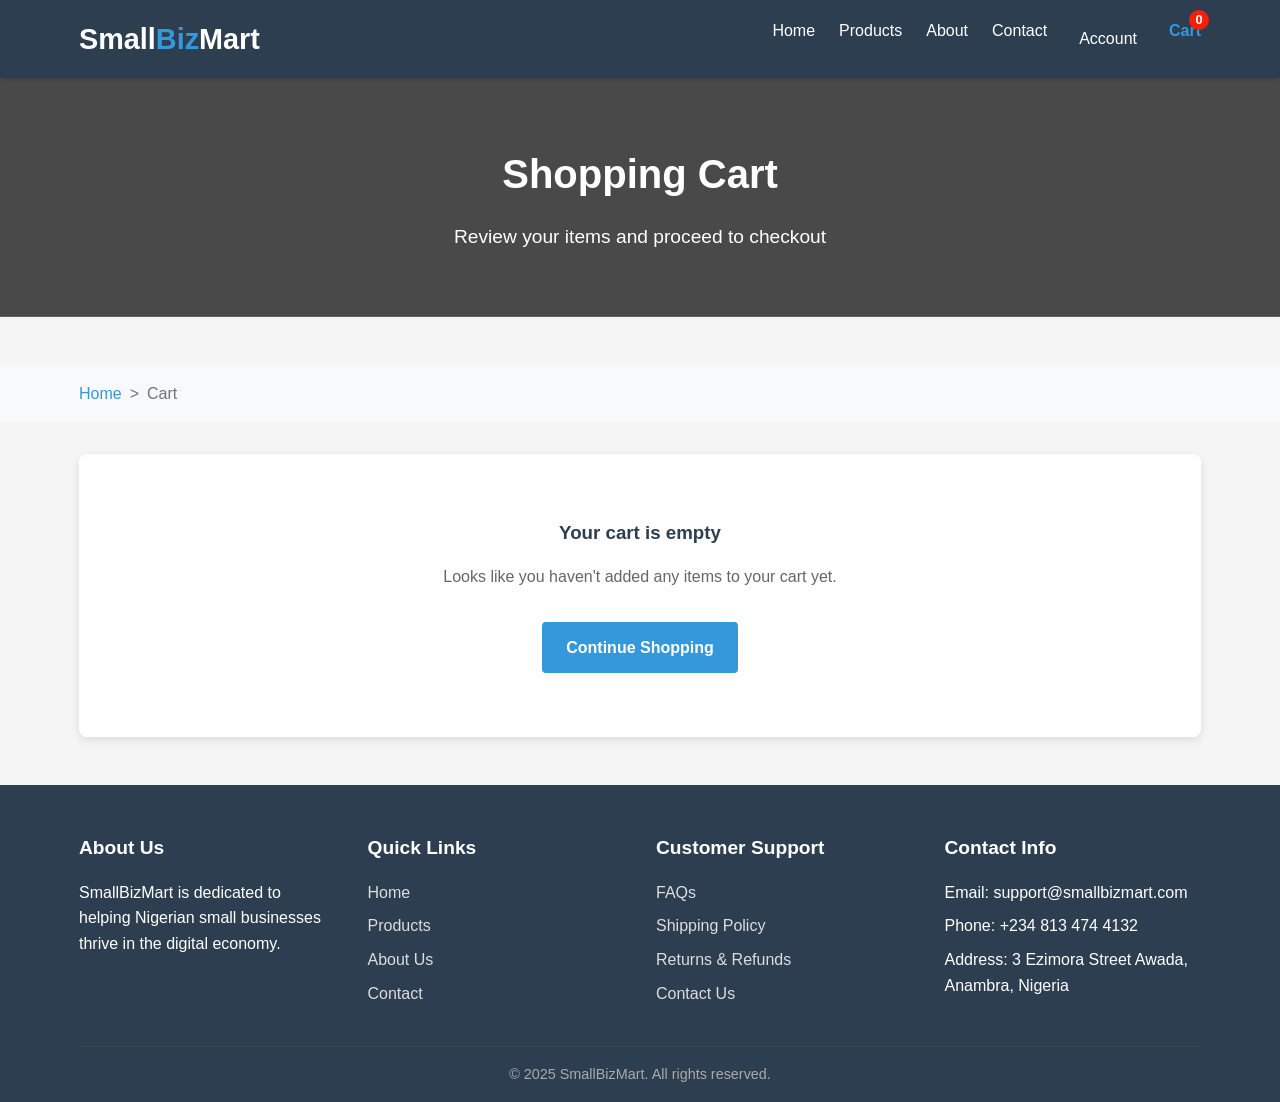
<file: cart.html>
<!DOCTYPE html>
<html lang="en">
<head>
    <meta charset="UTF-8">
    <meta name="viewport" content="width=device-width, initial-scale=1.0">
    <title>Shopping Cart - SmallBizMart</title>
    <link rel="stylesheet" href="style.css">
    <style>
        .user-menu { position: relative; }
        .user-menu-toggle { display: flex; align-items: center; gap: 0.5rem; cursor: pointer; color: white; text-decoration: none; padding: 0.5rem; border-radius: 4px; transition: background 0.3s; }
        .user-menu-toggle:hover { background: rgba(255,255,255,0.1); }
        .user-avatar { width: 32px; height: 32px; border-radius: 50%; background: var(--secondary-color); color: white; display: flex; align-items: center; justify-content: center; font-weight: bold; font-size: 0.9rem; }
        .user-dropdown { position: absolute; top: 100%; right: 0; background: white; border-radius: 8px; box-shadow: 0 5px 20px rgba(0,0,0,0.2); min-width: 220px; display: none; z-index: 1000; margin-top: 0.5rem; overflow: hidden; }
        .user-dropdown.show { display: block; }
        .user-dropdown-header { padding: 1rem; border-bottom: 1px solid #eee; background: #f8f9fa; }
        .user-dropdown-header h4 { color: var(--primary-color); font-size: 0.95rem; margin-bottom: 0.25rem; }
        .user-dropdown-header p { color: #888; font-size: 0.8rem; }
        .user-dropdown a { display: block; padding: 0.75rem 1rem; color: #555; text-decoration: none; transition: background 0.3s; font-size: 0.9rem; }
        .user-dropdown a:hover { background: #f8f9fa; color: var(--secondary-color); }
        .user-dropdown .divider { border-top: 1px solid #eee; margin: 0.25rem 0; }
        .user-dropdown .logout { color: var(--accent-color); }
        .nav-sell-link { display: none; }
        .nav-sell-link.visible { display: list-item; }
        @media (max-width: 768px) {
            .user-dropdown { right: -50px; min-width: 200px; }
            nav ul { flex-wrap: wrap; justify-content: center; }
            nav ul li { margin: 0.25rem 0.5rem; }
        }
    </style>
</head>
<body>
    <!-- Header -->
    <header>
    <!-- Mobile Header Bar -->
    <div class="mobile-header-bar">
        <div class="mobile-header-inner">
            <button class="hamburger-btn" id="hamburgerBtn" aria-label="Toggle navigation">
                <span class="hamburger-line"></span>
                <span class="hamburger-line"></span>
                <span class="hamburger-line"></span>
            </button>
            <a href="index.html" class="mobile-logo">Small<span>Biz</span>Mart</a>
            <a href="login.html" class="mobile-login-btn" id="mobileLoginBtn">Sign In</a>
        </div>
    </div>

    <!-- Mobile Navigation Dropdown -->
    <div class="mobile-nav-dropdown" id="mobileNavDropdown">
        <div class="mobile-user-section" id="mobileUserSection" style="display:none;">
            <div class="mobile-user-info">
                <div class="mobile-user-avatar" id="mobileUserAvatar">U</div>
                <div class="mobile-user-details">
                    <h4 id="mobileUserName">User Name</h4>
                    <p id="mobileUserEmail">user@email.com</p>
                </div>
            </div>
        </div>
        <nav>
            <ul>
                <li><a href="index.html">Home</a></li>
                <li><a href="products.html">Products</a></li>
                <li><a href="about.html">About</a></li>
                <li class="nav-sell-link" id="mobileNavSellLink" style="display:none;"><a href="seller-dashboard.html">Sell</a></li>
                <li><a href="profile.html">👤 My Profile</a></li>
                <li><a href="orders.html">📦 My Orders</a></li>
                <li><a href="messages.html">💬 Messages</a></li>
                <li><a href="cart.html" class="mobile-cart-link">
                    <span>🛒 Shopping Cart</span>
                    <span class="mobile-cart-badge" id="mobileCartCount">0</span>
                </a></li>
                <li id="mobileLogoutItem" style="display:none;"><a href="#" id="mobileLogoutLink" style="color: var(--accent-color);">🚪 Sign Out</a></li>
            </ul>
        </nav>
    </div>

    <!-- Mobile Nav Overlay -->
    <div class="mobile-nav-overlay" id="mobileNavOverlay"></div>

        <div class="container header-content">
            <div class="logo">Small<span>Biz</span>Mart</div>
            <nav>
                <ul>
                    <li><a href="index.html">Home</a></li>
                    <li><a href="products.html">Products</a></li>
                    <li><a href="about.html">About</a></li>
                    <li><a href="contact.html">Contact</a></li>
                    <li class="nav-sell-link" id="navSellLink"><a href="seller-dashboard.html">Sell</a></li>
                    <li class="user-menu" id="userMenu">
                        <a href="#" class="user-menu-toggle" id="userMenuToggle">
                            <span id="userMenuText">Account</span>
                        </a>
                        <div class="user-dropdown" id="userDropdown">
                            <div class="user-dropdown-header">
                                <h4 id="dropdownName">Guest</h4>
                                <p id="dropdownEmail">Sign in to your account</p>
                            </div>
                            <a href="profile.html">👤 My Profile</a>
                            <a href="orders.html">📦 My Orders</a>
                            <a href="messages.html">💬 Messages</a>
                        <a href="seller-dashboard.html" id="dropdownSellLink" style="display:none;">🏪 Seller Dashboard</a>
                            <div class="divider"></div>
                            <a href="login.html" id="dropdownLoginLink">🔑 Sign In</a>
                            <a href="#" class="logout" id="dropdownLogoutLink" style="display:none;">🚪 Sign Out</a>
                        </div>
                    </li>
                    <li class="cart-icon">
                        <a href="cart.html">
                            <span>Cart</span>
                            <span class="cart-count" id="cartCount">0</span>
                        </a>
                    </li>
                </ul>
            </nav>
        </div>
    </header>

    <!-- Page Header -->
    <section class="page-header">
        <div class="container">
            <h1>Shopping Cart</h1>
            <p>Review your items and proceed to checkout</p>
        </div>
    </section>

    <!-- Breadcrumb -->
    <section class="breadcrumb">
        <div class="container breadcrumb-content">
            <a href="index.html">Home</a>
            <span>></span>
            <span>Cart</span>
        </div>
    </section>

    <!-- Cart Content -->
    <section class="container cart-page">
        <div id="cartContent">
            <!-- Cart content will be loaded here -->
        </div>
    </section>

    <!-- Footer -->
    <footer>
        <div class="container">
            <div class="footer-content">
                <div class="footer-section">
                    <h3>About Us</h3>
                    <p>SmallBizMart is dedicated to helping Nigerian small businesses thrive in the digital economy.</p>
                </div>
                <div class="footer-section">
                    <h3>Quick Links</h3>
                    <ul>
                        <li><a href="index.html">Home</a></li>
                        <li><a href="products.html">Products</a></li>
                        <li><a href="about.html">About Us</a></li>
                        <li><a href="contact.html">Contact</a></li>
                    </ul>
                </div>
                <div class="footer-section">
                    <h3>Customer Support</h3>
                    <ul>
                        <li><a href="#">FAQs</a></li>
                        <li><a href="#">Shipping Policy</a></li>
                        <li><a href="#">Returns & Refunds</a></li>
                        <li><a href="contact.html">Contact Us</a></li>
                    </ul>
                </div>
                <div class="footer-section">
                    <h3>Contact Info</h3>
                    <ul>
                        <li>Email: support@smallbizmart.com</li>
                        <li>Phone: +234 813 474 4132</li>
                        <li>Address: 3 Ezimora Street Awada, Anambra, Nigeria</li>
                    </ul>
                </div>
            </div>
            <div class="copyright">
                <p>&copy; 2025 SmallBizMart. All rights reserved.</p>
            </div>
        </div>
    </footer>

    <script src="main.js"></script>
    <script src="cart.js"></script>
    <script src="nav.js"></script>

    <!-- Mobile Navigation Script -->
    <script>
    (function() {
        const hamburgerBtn = document.getElementById('hamburgerBtn');
        const mobileNavDropdown = document.getElementById('mobileNavDropdown');
        const mobileNavOverlay = document.getElementById('mobileNavOverlay');
        const mobileLoginBtn = document.getElementById('mobileLoginBtn');
        const mobileUserSection = document.getElementById('mobileUserSection');
        const mobileUserName = document.getElementById('mobileUserName');
        const mobileUserEmail = document.getElementById('mobileUserEmail');
        const mobileUserAvatar = document.getElementById('mobileUserAvatar');
        const mobileLogoutItem = document.getElementById('mobileLogoutItem');
        const mobileLogoutLink = document.getElementById('mobileLogoutLink');
        const mobileNavSellLink = document.getElementById('mobileNavSellLink');
        const mobileCartCount = document.getElementById('mobileCartCount');

        let isNavOpen = false;

        function toggleNav() {
            isNavOpen = !isNavOpen;
            hamburgerBtn.classList.toggle('active', isNavOpen);
            mobileNavDropdown.classList.toggle('show', isNavOpen);
            mobileNavOverlay.classList.toggle('show', isNavOpen);
            document.body.classList.toggle('nav-open', isNavOpen);
        }

        function closeNav() {
            isNavOpen = false;
            hamburgerBtn.classList.remove('active');
            mobileNavDropdown.classList.remove('show');
            mobileNavOverlay.classList.remove('show');
            document.body.classList.remove('nav-open');
        }

        hamburgerBtn.addEventListener('click', toggleNav);
        mobileNavOverlay.addEventListener('click', closeNav);

        // Close nav when clicking a link
        mobileNavDropdown.querySelectorAll('a').forEach(link => {
            link.addEventListener('click', function(e) {
                if (this.getAttribute('href') !== '#' || this.id === 'mobileLogoutLink') {
                    closeNav();
                }
            });
        });

        // Handle logout on mobile
        if (mobileLogoutLink) {
            mobileLogoutLink.addEventListener('click', function(e) {
                e.preventDefault();
                localStorage.removeItem('sbm_user');
                showNotification('Logged out successfully', 'success');
                setTimeout(() => window.location.href = 'index.html', 1000);
            });
        }

        // Sync mobile nav with user state
        function updateMobileNav() {
            const user = JSON.parse(localStorage.getItem('sbm_user') || '{}');
            const cart = JSON.parse(localStorage.getItem('smallBizCart') || '[]');
            const totalItems = cart.reduce((sum, item) => sum + item.quantity, 0);

            if (mobileCartCount) mobileCartCount.textContent = totalItems;

            if (user && user.uid) {
                // User is logged in - show Account button
                if (mobileLoginBtn) {
                    mobileLoginBtn.textContent = 'Account';
                    mobileLoginBtn.href = 'profile.html';
                }
                if (mobileUserSection) mobileUserSection.style.display = 'block';
                if (mobileUserName) mobileUserName.textContent = user.name || 'User';
                if (mobileUserEmail) mobileUserEmail.textContent = user.email || '';
                if (mobileUserAvatar) mobileUserAvatar.textContent = (user.name || 'U').charAt(0).toUpperCase();
                if (mobileLogoutItem) mobileLogoutItem.style.display = 'list-item';

                if (user.role === 'seller') {
                    if (mobileNavSellLink) mobileNavSellLink.style.display = 'list-item';
                } else {
                    if (mobileNavSellLink) mobileNavSellLink.style.display = 'none';
                }
            } else {
                // Guest - show Sign In button
                if (mobileLoginBtn) {
                    mobileLoginBtn.textContent = 'Sign In';
                    mobileLoginBtn.href = 'login.html';
                }
                if (mobileUserSection) mobileUserSection.style.display = 'none';
                if (mobileLogoutItem) mobileLogoutItem.style.display = 'none';
                if (mobileNavSellLink) mobileNavSellLink.style.display = 'none';
            }
        }

        // Listen for storage changes
        window.addEventListener('storage', updateMobileNav);

        // Initial update
        updateMobileNav();

        // Close nav on escape key
        document.addEventListener('keydown', function(e) {
            if (e.key === 'Escape' && isNavOpen) {
                closeNav();
            }
        });

        // Close nav on window resize to desktop
        window.addEventListener('resize', function() {
            if (window.innerWidth > 768 && isNavOpen) {
                closeNav();
            }
        });
    })();
    </script>

</body>
</html>
</file>
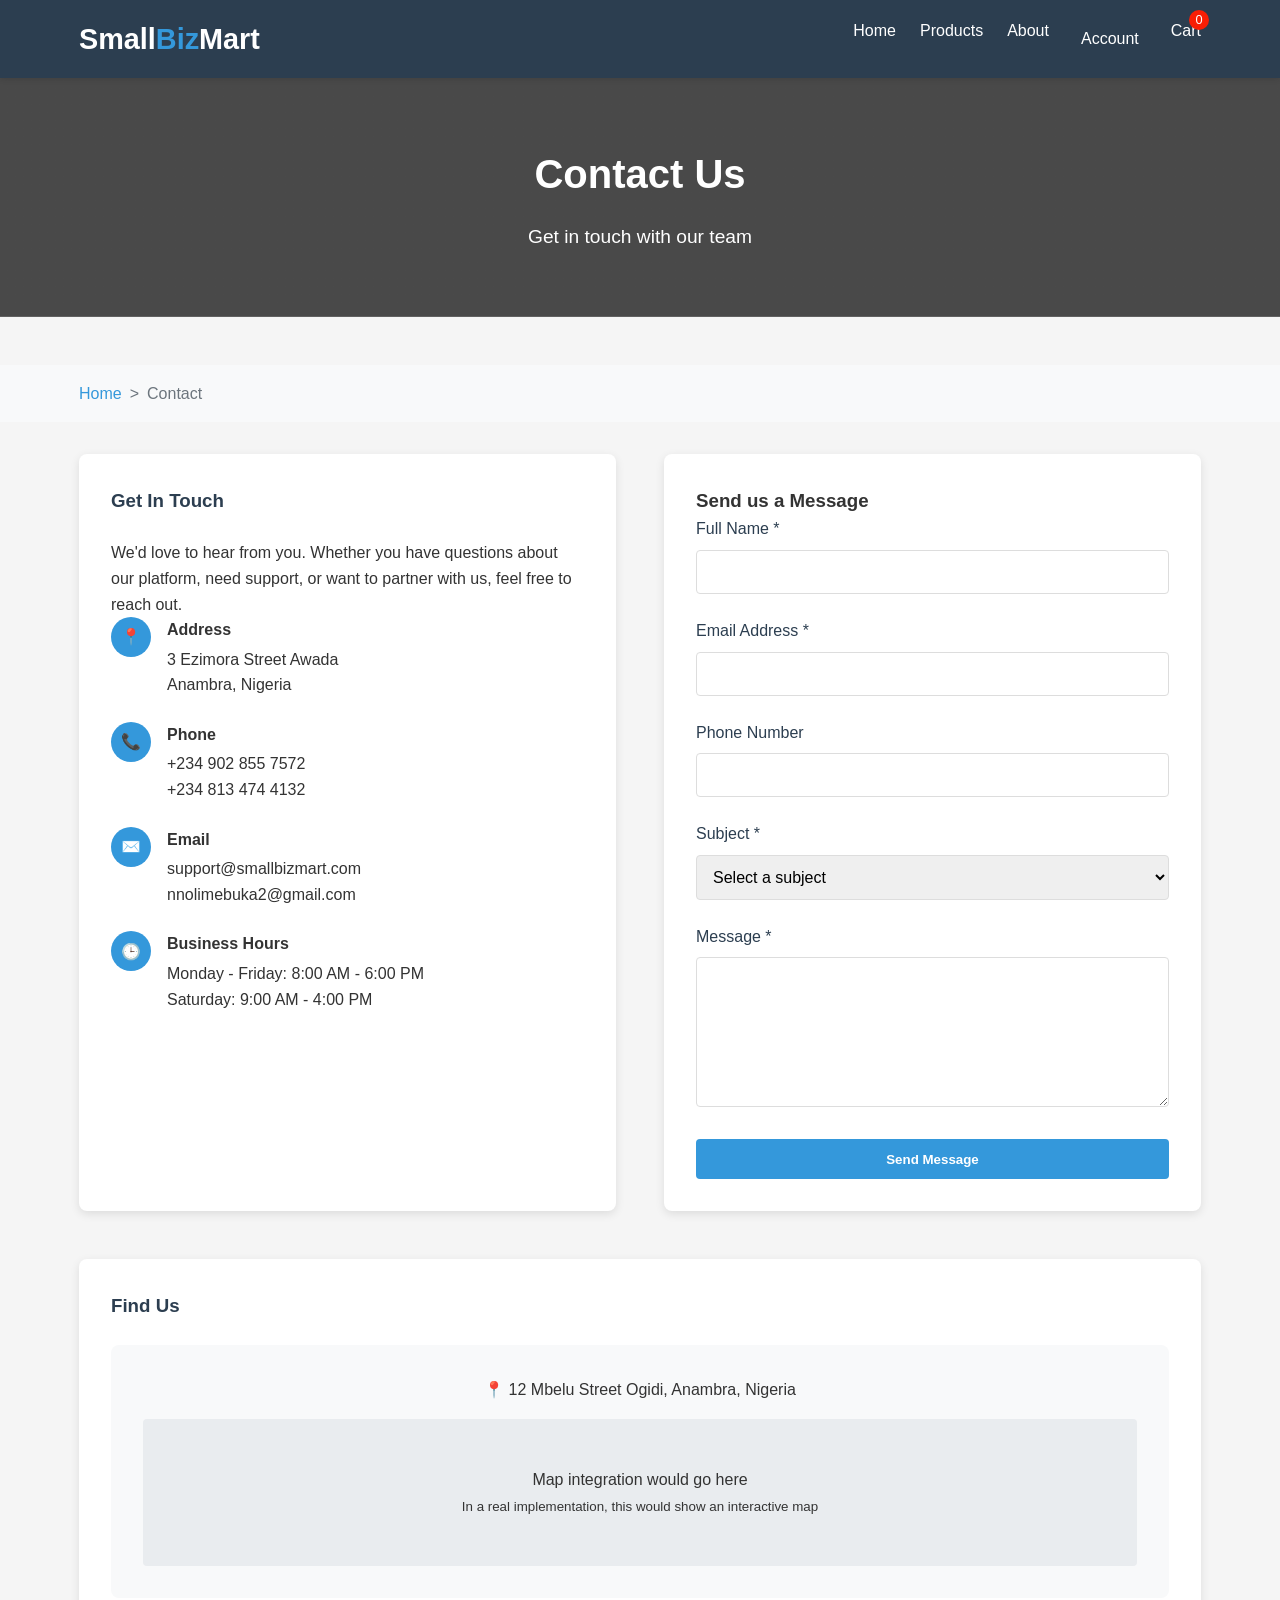
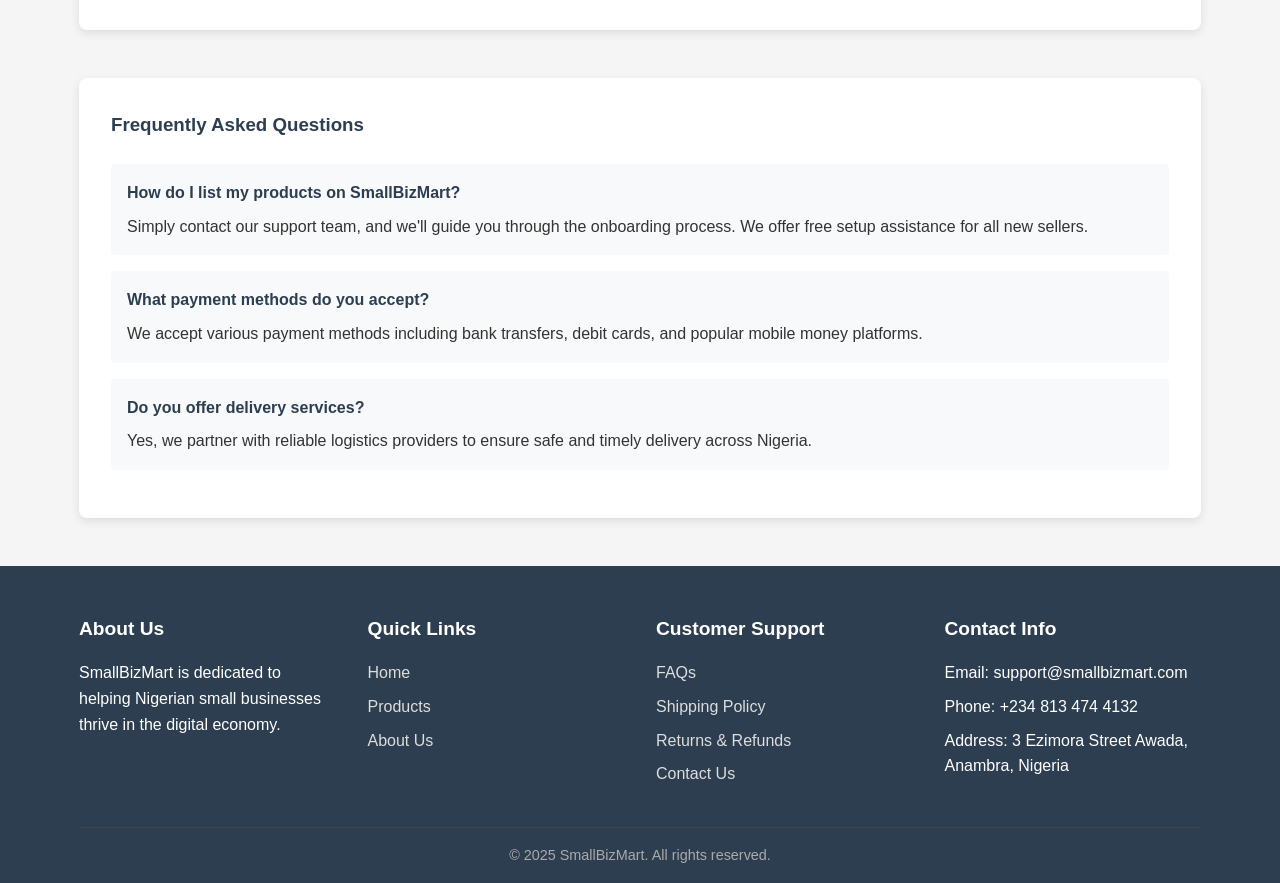
<file: contact.html>
<!DOCTYPE html>
<html lang="en">
<head>
    <meta charset="UTF-8">
    <meta name="viewport" content="width=device-width, initial-scale=1.0">
    <title>Contact Us - SmallBizMart</title>
    <link rel="stylesheet" href="style.css">
    <style>
        .user-menu { position: relative; }
        .user-menu-toggle { display: flex; align-items: center; gap: 0.5rem; cursor: pointer; color: white; text-decoration: none; padding: 0.5rem; border-radius: 4px; transition: background 0.3s; }
        .user-menu-toggle:hover { background: rgba(255,255,255,0.1); }
        .user-avatar { width: 32px; height: 32px; border-radius: 50%; background: var(--secondary-color); color: white; display: flex; align-items: center; justify-content: center; font-weight: bold; font-size: 0.9rem; }
        .user-dropdown { position: absolute; top: 100%; right: 0; background: white; border-radius: 8px; box-shadow: 0 5px 20px rgba(0,0,0,0.2); min-width: 220px; display: none; z-index: 1000; margin-top: 0.5rem; overflow: hidden; }
        .user-dropdown.show { display: block; }
        .user-dropdown-header { padding: 1rem; border-bottom: 1px solid #eee; background: #f8f9fa; }
        .user-dropdown-header h4 { color: var(--primary-color); font-size: 0.95rem; margin-bottom: 0.25rem; }
        .user-dropdown-header p { color: #888; font-size: 0.8rem; }
        .user-dropdown a { display: block; padding: 0.75rem 1rem; color: #555; text-decoration: none; transition: background 0.3s; font-size: 0.9rem; }
        .user-dropdown a:hover { background: #f8f9fa; color: var(--secondary-color); }
        .user-dropdown .divider { border-top: 1px solid #eee; margin: 0.25rem 0; }
        .user-dropdown .logout { color: var(--accent-color); }
        .nav-sell-link { display: none; }
        .nav-sell-link.visible { display: list-item; }
        @media (max-width: 768px) {
            .user-dropdown { right: -50px; min-width: 200px; }
            nav ul { flex-wrap: wrap; justify-content: center; }
            nav ul li { margin: 0.25rem 0.5rem; }
        }
    </style>
</head>
<body>
    <!-- Header -->
    <header>
    <!-- Mobile Header Bar -->
    <div class="mobile-header-bar">
        <div class="mobile-header-inner">
            <button class="hamburger-btn" id="hamburgerBtn" aria-label="Toggle navigation">
                <span class="hamburger-line"></span>
                <span class="hamburger-line"></span>
                <span class="hamburger-line"></span>
            </button>
            <a href="index.html" class="mobile-logo">Small<span>Biz</span>Mart</a>
            <a href="login.html" class="mobile-login-btn" id="mobileLoginBtn">Sign In</a>
        </div>
    </div>

    <!-- Mobile Navigation Dropdown -->
    <div class="mobile-nav-dropdown" id="mobileNavDropdown">
        <div class="mobile-user-section" id="mobileUserSection" style="display:none;">
            <div class="mobile-user-info">
                <div class="mobile-user-avatar" id="mobileUserAvatar">U</div>
                <div class="mobile-user-details">
                    <h4 id="mobileUserName">User Name</h4>
                    <p id="mobileUserEmail">user@email.com</p>
                </div>
            </div>
        </div>
        <nav>
            <ul>
                <li><a href="index.html">Home</a></li>
                <li><a href="products.html">Products</a></li>
                <li><a href="about.html">About</a></li>
                <li class="nav-sell-link" id="mobileNavSellLink" style="display:none;"><a href="seller-dashboard.html">Sell</a></li>
                <li><a href="profile.html">👤 My Profile</a></li>
                <li><a href="orders.html">📦 My Orders</a></li>
                <li><a href="messages.html">💬 Messages</a></li>
                <li><a href="cart.html" class="mobile-cart-link">
                    <span>🛒 Shopping Cart</span>
                    <span class="mobile-cart-badge" id="mobileCartCount">0</span>
                </a></li>
                <li id="mobileLogoutItem" style="display:none;"><a href="#" id="mobileLogoutLink" style="color: var(--accent-color);">🚪 Sign Out</a></li>
            </ul>
        </nav>
    </div>

    <!-- Mobile Nav Overlay -->
    <div class="mobile-nav-overlay" id="mobileNavOverlay"></div>

        <div class="container header-content">
            <div class="logo">Small<span>Biz</span>Mart</div>
            <nav>
                <ul>
                    <li><a href="index.html">Home</a></li>
                    <li><a href="products.html">Products</a></li>
                    <li><a href="about.html">About</a></li>
                    <li class="nav-sell-link" id="navSellLink"><a href="seller-dashboard.html">Sell</a></li>
                    <li class="user-menu" id="userMenu">
                        <a href="#" class="user-menu-toggle" id="userMenuToggle">
                            <span id="userMenuText">Account</span>
                        </a>
                        <div class="user-dropdown" id="userDropdown">
                            <div class="user-dropdown-header">
                                <h4 id="dropdownName">Guest</h4>
                                <p id="dropdownEmail">Sign in to your account</p>
                            </div>
                            <a href="profile.html">👤 My Profile</a>
                            <a href="orders.html">📦 My Orders</a>
                            <a href="messages.html">💬 Messages</a>
                        <a href="seller-dashboard.html" id="dropdownSellLink" style="display:none;">🏪 Seller Dashboard</a>
                            <div class="divider"></div>
                            <a href="login.html" id="dropdownLoginLink">🔑 Sign In</a>
                            <a href="#" class="logout" id="dropdownLogoutLink" style="display:none;">🚪 Sign Out</a>
                        </div>
                    </li>
                    <li class="cart-icon">
                        <a href="cart.html" style="color: white; text-decoration: none;">
                            <span>Cart</span>
                            <span class="cart-count" id="cartCount">0</span>
                        </a>
                    </li>
                </ul>
            </nav>
        </div>
    </header>

    <!-- Page Header -->
    <section class="page-header">
        <div class="container">
            <h1>Contact Us</h1>
            <p>Get in touch with our team</p>
        </div>
    </section>

    <!-- Breadcrumb -->
    <section class="breadcrumb">
        <div class="container breadcrumb-content">
            <a href="index.html">Home</a>
            <span>></span>
            <span>Contact</span>
        </div>
    </section>

    <!-- Contact Content -->
    <section class="container">
        <div class="contact-content">
            <div class="contact-info">
                <h3>Get In Touch</h3>
                <p>We'd love to hear from you. Whether you have questions about our platform, need support, or want to partner with us, feel free to reach out.</p>

                <div class="contact-details">
                    <div class="contact-item">
                        <div class="contact-icon">📍</div>
                        <div class="contact-text">
                            <h4>Address</h4>
                            <p>3 Ezimora Street Awada<br>Anambra, Nigeria</p>
                        </div>
                    </div>
                    <div class="contact-item">
                        <div class="contact-icon">📞</div>
                        <div class="contact-text">
                            <h4>Phone</h4>
                            <p>+234 902 855 7572<br>+234 813 474 4132</p>
                        </div>
                    </div>
                    <div class="contact-item">
                        <div class="contact-icon">✉️</div>
                        <div class="contact-text">
                            <h4>Email</h4>
                            <p>support@smallbizmart.com<br>nnolimebuka2@gmail.com</p>
                        </div>
                    </div>
                    <div class="contact-item">
                        <div class="contact-icon">🕒</div>
                        <div class="contact-text">
                            <h4>Business Hours</h4>
                            <p>Monday - Friday: 8:00 AM - 6:00 PM<br>Saturday: 9:00 AM - 4:00 PM</p>
                        </div>
                    </div>
                </div>
            </div>

            <div class="contact-form">
                <h3>Send us a Message</h3>
                <form id="contactForm">
                    <div class="form-group">
                        <label for="name">Full Name *</label>
                        <input type="text" id="name" name="name" required>
                    </div>
                    <div class="form-group">
                        <label for="email">Email Address *</label>
                        <input type="email" id="email" name="email" required>
                    </div>
                    <div class="form-group">
                        <label for="phone">Phone Number</label>
                        <input type="tel" id="phone" name="phone">
                    </div>
                    <div class="form-group">
                        <label for="subject">Subject *</label>
                        <select id="subject" name="subject" required>
                            <option value="">Select a subject</option>
                            <option value="general">General Inquiry</option>
                            <option value="support">Technical Support</option>
                            <option value="partnership">Partnership</option>
                            <option value="complaint">Complaint</option>
                            <option value="suggestion">Suggestion</option>
                        </select>
                    </div>
                    <div class="form-group">
                        <label for="message">Message *</label>
                        <textarea id="message" name="message" required></textarea>
                    </div>
                    <button type="submit" class="btn" style="width: 100%;">Send Message</button>
                </form>
            </div>
        </div>
    </section>

    <!-- Map Section -->
    <section class="container" style="margin-top: 3rem;">
        <div class="contact-info">
            <h3>Find Us</h3>
            <div style="background: #f8f9fa; padding: 2rem; border-radius: 8px; text-align: center;">
                <p style="margin-bottom: 1rem;">📍 12 Mbelu Street Ogidi, Anambra, Nigeria</p>
                <div style="background: #e9ecef; padding: 3rem; border-radius: 4px;">
                    <p>Map integration would go here</p>
                    <p><small>In a real implementation, this would show an interactive map</small></p>
                </div>
            </div>
        </div>
    </section>

    <!-- FAQ Section -->
    <section class="container" style="margin-top: 3rem;">
        <div class="contact-info">
            <h3>Frequently Asked Questions</h3>
            <div class="faq-item" style="margin-bottom: 1rem; padding: 1rem; background: #f8f9fa; border-radius: 4px;">
                <h4 style="margin-bottom: 0.5rem;">How do I list my products on SmallBizMart?</h4>
                <p>Simply contact our support team, and we'll guide you through the onboarding process. We offer free setup assistance for all new sellers.</p>
            </div>
            <div class="faq-item" style="margin-bottom: 1rem; padding: 1rem; background: #f8f9fa; border-radius: 4px;">
                <h4 style="margin-bottom: 0.5rem;">What payment methods do you accept?</h4>
                <p>We accept various payment methods including bank transfers, debit cards, and popular mobile money platforms.</p>
            </div>
            <div class="faq-item" style="margin-bottom: 1rem; padding: 1rem; background: #f8f9fa; border-radius: 4px;">
                <h4 style="margin-bottom: 0.5rem;">Do you offer delivery services?</h4>
                <p>Yes, we partner with reliable logistics providers to ensure safe and timely delivery across Nigeria.</p>
            </div>
        </div>
    </section>

    <!-- Footer -->
    <footer>
        <div class="container">
            <div class="footer-content">
                <div class="footer-section">
                    <h3>About Us</h3>
                    <p>SmallBizMart is dedicated to helping Nigerian small businesses thrive in the digital economy.</p>
                </div>
                <div class="footer-section">
                    <h3>Quick Links</h3>
                    <ul>
                        <li><a href="index.html">Home</a></li>
                        <li><a href="products.html">Products</a></li>
                        <li><a href="about.html">About Us</a></li>
                        </ul>
                </div>
                <div class="footer-section">
                    <h3>Customer Support</h3>
                    <ul>
                        <li><a href="#">FAQs</a></li>
                        <li><a href="#">Shipping Policy</a></li>
                        <li><a href="#">Returns & Refunds</a></li>
                        <li><a href="contact.html">Contact Us</a></li>
                    </ul>
                </div>
                <div class="footer-section">
                    <h3>Contact Info</h3>
                    <ul>
                        <li>Email: support@smallbizmart.com</li>
                        <li>Phone: +234 813 474 4132</li>
                        <li>Address: 3 Ezimora Street Awada, Anambra, Nigeria</li>
                    </ul>
                </div>
            </div>
            <div class="copyright">
                <p>&copy; 2025 SmallBizMart. All rights reserved.</p>
            </div>
        </div>
    </footer>

    <script src="main.js"></script>
    <script src="nav.js"></script>
    <script>
        document.getElementById('contactForm').addEventListener('submit', function(e) {
            e.preventDefault();
            showNotification('Thank you for your message! We will get back to you soon.', 'success');
            this.reset();
        });
    </script>

    <!-- Mobile Navigation Script -->
    <script>
    (function() {
        const hamburgerBtn = document.getElementById('hamburgerBtn');
        const mobileNavDropdown = document.getElementById('mobileNavDropdown');
        const mobileNavOverlay = document.getElementById('mobileNavOverlay');
        const mobileLoginBtn = document.getElementById('mobileLoginBtn');
        const mobileUserSection = document.getElementById('mobileUserSection');
        const mobileUserName = document.getElementById('mobileUserName');
        const mobileUserEmail = document.getElementById('mobileUserEmail');
        const mobileUserAvatar = document.getElementById('mobileUserAvatar');
        const mobileLogoutItem = document.getElementById('mobileLogoutItem');
        const mobileLogoutLink = document.getElementById('mobileLogoutLink');
        const mobileNavSellLink = document.getElementById('mobileNavSellLink');
        const mobileCartCount = document.getElementById('mobileCartCount');

        let isNavOpen = false;

        function toggleNav() {
            isNavOpen = !isNavOpen;
            hamburgerBtn.classList.toggle('active', isNavOpen);
            mobileNavDropdown.classList.toggle('show', isNavOpen);
            mobileNavOverlay.classList.toggle('show', isNavOpen);
            document.body.classList.toggle('nav-open', isNavOpen);
        }

        function closeNav() {
            isNavOpen = false;
            hamburgerBtn.classList.remove('active');
            mobileNavDropdown.classList.remove('show');
            mobileNavOverlay.classList.remove('show');
            document.body.classList.remove('nav-open');
        }

        hamburgerBtn.addEventListener('click', toggleNav);
        mobileNavOverlay.addEventListener('click', closeNav);

        // Close nav when clicking a link
        mobileNavDropdown.querySelectorAll('a').forEach(link => {
            link.addEventListener('click', function(e) {
                if (this.getAttribute('href') !== '#' || this.id === 'mobileLogoutLink') {
                    closeNav();
                }
            });
        });

        // Handle logout on mobile
        if (mobileLogoutLink) {
            mobileLogoutLink.addEventListener('click', function(e) {
                e.preventDefault();
                localStorage.removeItem('sbm_user');
                showNotification('Logged out successfully', 'success');
                setTimeout(() => window.location.href = 'index.html', 1000);
            });
        }

        // Sync mobile nav with user state
        function updateMobileNav() {
            const user = JSON.parse(localStorage.getItem('sbm_user') || '{}');
            const cart = JSON.parse(localStorage.getItem('smallBizCart') || '[]');
            const totalItems = cart.reduce((sum, item) => sum + item.quantity, 0);

            if (mobileCartCount) mobileCartCount.textContent = totalItems;

            if (user && user.uid) {
                // User is logged in - show Account button
                if (mobileLoginBtn) {
                    mobileLoginBtn.textContent = 'Account';
                    mobileLoginBtn.href = 'profile.html';
                }
                if (mobileUserSection) mobileUserSection.style.display = 'block';
                if (mobileUserName) mobileUserName.textContent = user.name || 'User';
                if (mobileUserEmail) mobileUserEmail.textContent = user.email || '';
                if (mobileUserAvatar) mobileUserAvatar.textContent = (user.name || 'U').charAt(0).toUpperCase();
                if (mobileLogoutItem) mobileLogoutItem.style.display = 'list-item';

                if (user.role === 'seller') {
                    if (mobileNavSellLink) mobileNavSellLink.style.display = 'list-item';
                } else {
                    if (mobileNavSellLink) mobileNavSellLink.style.display = 'none';
                }
            } else {
                // Guest - show Sign In button
                if (mobileLoginBtn) {
                    mobileLoginBtn.textContent = 'Sign In';
                    mobileLoginBtn.href = 'login.html';
                }
                if (mobileUserSection) mobileUserSection.style.display = 'none';
                if (mobileLogoutItem) mobileLogoutItem.style.display = 'none';
                if (mobileNavSellLink) mobileNavSellLink.style.display = 'none';
            }
        }

        // Listen for storage changes
        window.addEventListener('storage', updateMobileNav);

        // Initial update
        updateMobileNav();

        // Close nav on escape key
        document.addEventListener('keydown', function(e) {
            if (e.key === 'Escape' && isNavOpen) {
                closeNav();
            }
        });

        // Close nav on window resize to desktop
        window.addEventListener('resize', function() {
            if (window.innerWidth > 768 && isNavOpen) {
                closeNav();
            }
        });
    })();
    </script>

</body>
</html>
</file>
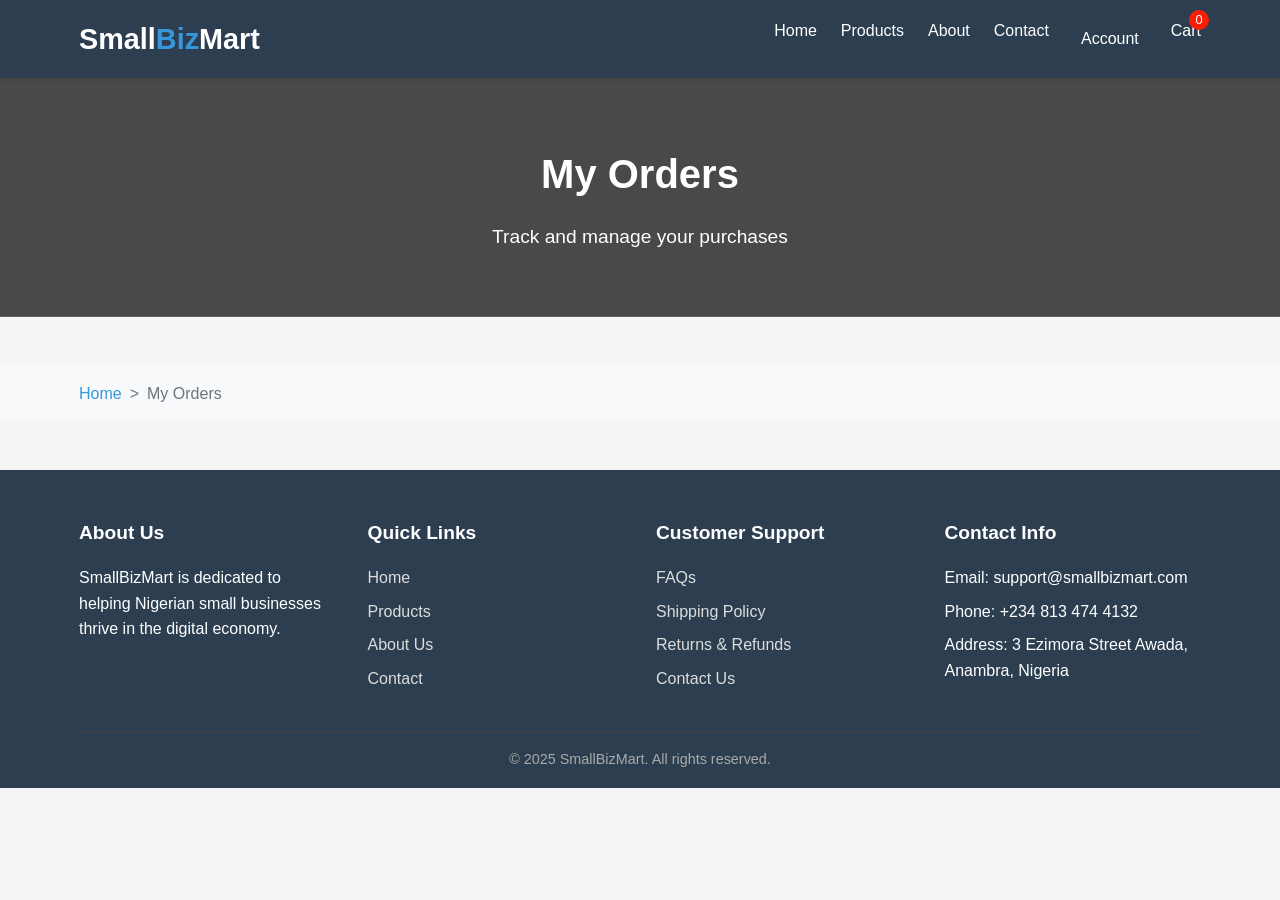
<file: orders.html>
<!DOCTYPE html>
<html lang="en">
<head>
    <meta charset="UTF-8">
    <meta name="viewport" content="width=device-width, initial-scale=1.0">
    <title>My Orders - SmallBizMart</title>
    <link rel="stylesheet" href="style.css">
    <style>
        .user-menu { position: relative; }
        .user-menu-toggle { display: flex; align-items: center; gap: 0.5rem; cursor: pointer; color: white; text-decoration: none; padding: 0.5rem; border-radius: 4px; transition: background 0.3s; }
        .user-menu-toggle:hover { background: rgba(255,255,255,0.1); }
        .user-avatar { width: 32px; height: 32px; border-radius: 50%; background: var(--secondary-color); color: white; display: flex; align-items: center; justify-content: center; font-weight: bold; font-size: 0.9rem; }
        .user-dropdown { position: absolute; top: 100%; right: 0; background: white; border-radius: 8px; box-shadow: 0 5px 20px rgba(0,0,0,0.2); min-width: 220px; display: none; z-index: 1000; margin-top: 0.5rem; overflow: hidden; }
        .user-dropdown.show { display: block; }
        .user-dropdown-header { padding: 1rem; border-bottom: 1px solid #eee; background: #f8f9fa; }
        .user-dropdown-header h4 { color: var(--primary-color); font-size: 0.95rem; margin-bottom: 0.25rem; }
        .user-dropdown-header p { color: #888; font-size: 0.8rem; }
        .user-dropdown a { display: block; padding: 0.75rem 1rem; color: #555; text-decoration: none; transition: background 0.3s; font-size: 0.9rem; }
        .user-dropdown a:hover { background: #f8f9fa; color: var(--secondary-color); }
        .user-dropdown .divider { border-top: 1px solid #eee; margin: 0.25rem 0; }
        .user-dropdown .logout { color: var(--accent-color); }
        .nav-sell-link { display: none; }
        .nav-sell-link.visible { display: list-item; }
        @media (max-width: 768px) {
            .user-dropdown { right: -50px; min-width: 200px; }
            nav ul { flex-wrap: wrap; justify-content: center; }
            nav ul li { margin: 0.25rem 0.5rem; }
        }
    </style>
    <style>
        .orders-container {
            max-width: 900px;
            margin: 2rem auto;
        }
        .order-card {
            background: white;
            border-radius: 8px;
            box-shadow: 0 3px 10px rgba(0,0,0,0.1);
            margin-bottom: 1.5rem;
            overflow: hidden;
        }
        .order-header {
            display: flex;
            justify-content: space-between;
            align-items: center;
            padding: 1rem 1.5rem;
            background: #f8f9fa;
            border-bottom: 1px solid #eee;
        }
        .order-header h4 {
            color: var(--primary-color);
        }
        .order-header .order-date {
            color: #888;
            font-size: 0.9rem;
        }
        .order-body {
            padding: 1.5rem;
        }
        .order-item-row {
            display: flex;
            gap: 1rem;
            margin-bottom: 1rem;
            padding-bottom: 1rem;
            border-bottom: 1px solid #f0f0f0;
        }
        .order-item-row:last-child {
            border-bottom: none;
            margin-bottom: 0;
            padding-bottom: 0;
        }
        .order-item-row img {
            width: 80px;
            height: 80px;
            object-fit: cover;
            border-radius: 4px;
        }
        .order-item-info {
            flex: 1;
        }
        .order-item-info h5 {
            color: var(--primary-color);
            margin-bottom: 0.25rem;
        }
        .order-item-info p {
            color: #888;
            font-size: 0.9rem;
        }
        .order-item-price {
            font-weight: bold;
            color: var(--accent-color);
        }
        .order-footer {
            display: flex;
            justify-content: space-between;
            align-items: center;
            padding: 1rem 1.5rem;
            background: #f8f9fa;
            border-top: 1px solid #eee;
        }
        .order-total {
            font-weight: bold;
            color: var(--primary-color);
        }
        .order-actions {
            display: flex;
            gap: 0.75rem;
        }
        .btn-sm {
            padding: 0.5rem 1rem;
            font-size: 0.9rem;
        }
        .tracking-timeline {
            display: flex;
            justify-content: space-between;
            margin: 1.5rem 0;
            position: relative;
        }
        .tracking-timeline::before {
            content: '';
            position: absolute;
            top: 15px;
            left: 0;
            right: 0;
            height: 3px;
            background: #eee;
            z-index: 0;
        }
        .tracking-step {
            text-align: center;
            position: relative;
            z-index: 1;
            flex: 1;
        }
        .tracking-dot {
            width: 32px;
            height: 32px;
            border-radius: 50%;
            background: #ddd;
            color: white;
            display: flex;
            align-items: center;
            justify-content: center;
            margin: 0 auto 0.5rem;
            font-size: 0.9rem;
            border: 3px solid white;
            box-shadow: 0 2px 5px rgba(0,0,0,0.1);
        }
        .tracking-step.completed .tracking-dot {
            background: var(--success-color);
        }
        .tracking-step.active .tracking-dot {
            background: var(--secondary-color);
            animation: pulse 2s infinite;
        }
        .tracking-step span {
            font-size: 0.8rem;
            color: #888;
        }
        .tracking-step.completed span,
        .tracking-step.active span {
            color: var(--primary-color);
            font-weight: 500;
        }
        @keyframes pulse {
            0% { box-shadow: 0 0 0 0 rgba(52, 152, 219, 0.4); }
            70% { box-shadow: 0 0 0 10px rgba(52, 152, 219, 0); }
            100% { box-shadow: 0 0 0 0 rgba(52, 152, 219, 0); }
        }
        .empty-orders {
            text-align: center;
            padding: 4rem 2rem;
            background: white;
            border-radius: 8px;
            box-shadow: 0 3px 10px rgba(0,0,0,0.1);
        }
        .empty-orders h3 {
            color: var(--primary-color);
            margin-bottom: 1rem;
        }
        .empty-orders p {
            color: #888;
            margin-bottom: 2rem;
        }
    </style>
</head>
<body>
    <!-- Header -->
    <header>
    <!-- Mobile Header Bar -->
    <div class="mobile-header-bar">
        <div class="mobile-header-inner">
            <button class="hamburger-btn" id="hamburgerBtn" aria-label="Toggle navigation">
                <span class="hamburger-line"></span>
                <span class="hamburger-line"></span>
                <span class="hamburger-line"></span>
            </button>
            <a href="index.html" class="mobile-logo">Small<span>Biz</span>Mart</a>
            <a href="login.html" class="mobile-login-btn" id="mobileLoginBtn">Sign In</a>
        </div>
    </div>

    <!-- Mobile Navigation Dropdown -->
    <div class="mobile-nav-dropdown" id="mobileNavDropdown">
        <div class="mobile-user-section" id="mobileUserSection" style="display:none;">
            <div class="mobile-user-info">
                <div class="mobile-user-avatar" id="mobileUserAvatar">U</div>
                <div class="mobile-user-details">
                    <h4 id="mobileUserName">User Name</h4>
                    <p id="mobileUserEmail">user@email.com</p>
                </div>
            </div>
        </div>
        <nav>
            <ul>
                <li><a href="index.html">Home</a></li>
                <li><a href="products.html">Products</a></li>
                <li><a href="about.html">About</a></li>
                <li class="nav-sell-link" id="mobileNavSellLink" style="display:none;"><a href="seller-dashboard.html">Sell</a></li>
                <li><a href="profile.html">👤 My Profile</a></li>
                <li><a href="orders.html">📦 My Orders</a></li>
                <li><a href="messages.html">💬 Messages</a></li>
                <li><a href="cart.html" class="mobile-cart-link">
                    <span>🛒 Shopping Cart</span>
                    <span class="mobile-cart-badge" id="mobileCartCount">0</span>
                </a></li>
                <li id="mobileLogoutItem" style="display:none;"><a href="#" id="mobileLogoutLink" style="color: var(--accent-color);">🚪 Sign Out</a></li>
            </ul>
        </nav>
    </div>

    <!-- Mobile Nav Overlay -->
    <div class="mobile-nav-overlay" id="mobileNavOverlay"></div>

        <div class="container header-content">
            <div class="logo">Small<span>Biz</span>Mart</div>
            <nav>
                <ul>
                    <li><a href="index.html">Home</a></li>
                    <li><a href="products.html">Products</a></li>
                    <li><a href="about.html">About</a></li>
                    <li><a href="contact.html">Contact</a></li>
                    <li class="nav-sell-link" id="navSellLink"><a href="seller-dashboard.html">Sell</a></li>
                    <li class="user-menu" id="userMenu">
                        <a href="#" class="user-menu-toggle" id="userMenuToggle">
                            <span id="userMenuText">Account</span>
                        </a>
                        <div class="user-dropdown" id="userDropdown">
                            <div class="user-dropdown-header">
                                <h4 id="dropdownName">Guest</h4>
                                <p id="dropdownEmail">Sign in to your account</p>
                            </div>
                            <a href="profile.html">👤 My Profile</a>
                            <a href="orders.html">📦 My Orders</a>
                            <a href="messages.html">💬 Messages</a>
                        <a href="seller-dashboard.html" id="dropdownSellLink" style="display:none;">🏪 Seller Dashboard</a>
                            <div class="divider"></div>
                            <a href="login.html" id="dropdownLoginLink">🔑 Sign In</a>
                            <a href="#" class="logout" id="dropdownLogoutLink" style="display:none;">🚪 Sign Out</a>
                        </div>
                    </li>
                    <li class="cart-icon">
                        <a href="cart.html" style="color: white; text-decoration: none;">
                            <span>Cart</span>
                            <span class="cart-count" id="cartCount">0</span>
                        </a>
                    </li>
                </ul>
            </nav>
        </div>
    </header>

    <!-- Page Header -->
    <section class="page-header">
        <div class="container">
            <h1>My Orders</h1>
            <p>Track and manage your purchases</p>
        </div>
    </section>

    <!-- Breadcrumb -->
    <section class="breadcrumb">
        <div class="container breadcrumb-content">
            <a href="index.html">Home</a>
            <span>></span>
            <span>My Orders</span>
        </div>
    </section>

    <!-- Orders -->
    <section class="container orders-container">
        <div id="ordersList">
            <!-- Orders loaded dynamically -->
        </div>
    </section>

    <!-- Footer -->
    <footer>
        <div class="container">
            <div class="footer-content">
                <div class="footer-section">
                    <h3>About Us</h3>
                    <p>SmallBizMart is dedicated to helping Nigerian small businesses thrive in the digital economy.</p>
                </div>
                <div class="footer-section">
                    <h3>Quick Links</h3>
                    <ul>
                        <li><a href="index.html">Home</a></li>
                        <li><a href="products.html">Products</a></li>
                        <li><a href="about.html">About Us</a></li>
                        <li><a href="contact.html">Contact</a></li>
                    </ul>
                </div>
                <div class="footer-section">
                    <h3>Customer Support</h3>
                    <ul>
                        <li><a href="#">FAQs</a></li>
                        <li><a href="#">Shipping Policy</a></li>
                        <li><a href="#">Returns & Refunds</a></li>
                        <li><a href="contact.html">Contact Us</a></li>
                    </ul>
                </div>
                <div class="footer-section">
                    <h3>Contact Info</h3>
                    <ul>
                        <li>Email: support@smallbizmart.com</li>
                        <li>Phone: +234 813 474 4132</li>
                        <li>Address: 3 Ezimora Street Awada, Anambra, Nigeria</li>
                    </ul>
                </div>
            </div>
            <div class="copyright">
                <p>&copy; 2025 SmallBizMart. All rights reserved.</p>
            </div>
        </div>
    </footer>

    <script src="main.js"></script>
    <script src="nav.js"></script>
    <script type="module" src="orders.js"></script>

    <!-- Mobile Navigation Script -->
    <script>
    (function() {
        const hamburgerBtn = document.getElementById('hamburgerBtn');
        const mobileNavDropdown = document.getElementById('mobileNavDropdown');
        const mobileNavOverlay = document.getElementById('mobileNavOverlay');
        const mobileLoginBtn = document.getElementById('mobileLoginBtn');
        const mobileUserSection = document.getElementById('mobileUserSection');
        const mobileUserName = document.getElementById('mobileUserName');
        const mobileUserEmail = document.getElementById('mobileUserEmail');
        const mobileUserAvatar = document.getElementById('mobileUserAvatar');
        const mobileLogoutItem = document.getElementById('mobileLogoutItem');
        const mobileLogoutLink = document.getElementById('mobileLogoutLink');
        const mobileNavSellLink = document.getElementById('mobileNavSellLink');
        const mobileCartCount = document.getElementById('mobileCartCount');

        let isNavOpen = false;

        function toggleNav() {
            isNavOpen = !isNavOpen;
            hamburgerBtn.classList.toggle('active', isNavOpen);
            mobileNavDropdown.classList.toggle('show', isNavOpen);
            mobileNavOverlay.classList.toggle('show', isNavOpen);
            document.body.classList.toggle('nav-open', isNavOpen);
        }

        function closeNav() {
            isNavOpen = false;
            hamburgerBtn.classList.remove('active');
            mobileNavDropdown.classList.remove('show');
            mobileNavOverlay.classList.remove('show');
            document.body.classList.remove('nav-open');
        }

        hamburgerBtn.addEventListener('click', toggleNav);
        mobileNavOverlay.addEventListener('click', closeNav);

        // Close nav when clicking a link
        mobileNavDropdown.querySelectorAll('a').forEach(link => {
            link.addEventListener('click', function(e) {
                if (this.getAttribute('href') !== '#' || this.id === 'mobileLogoutLink') {
                    closeNav();
                }
            });
        });

        // Handle logout on mobile
        if (mobileLogoutLink) {
            mobileLogoutLink.addEventListener('click', function(e) {
                e.preventDefault();
                localStorage.removeItem('sbm_user');
                showNotification('Logged out successfully', 'success');
                setTimeout(() => window.location.href = 'index.html', 1000);
            });
        }

        // Sync mobile nav with user state
        function updateMobileNav() {
            const user = JSON.parse(localStorage.getItem('sbm_user') || '{}');
            const cart = JSON.parse(localStorage.getItem('smallBizCart') || '[]');
            const totalItems = cart.reduce((sum, item) => sum + item.quantity, 0);

            if (mobileCartCount) mobileCartCount.textContent = totalItems;

            if (user && user.uid) {
                // User is logged in - show Account button
                if (mobileLoginBtn) {
                    mobileLoginBtn.textContent = 'Account';
                    mobileLoginBtn.href = 'profile.html';
                }
                if (mobileUserSection) mobileUserSection.style.display = 'block';
                if (mobileUserName) mobileUserName.textContent = user.name || 'User';
                if (mobileUserEmail) mobileUserEmail.textContent = user.email || '';
                if (mobileUserAvatar) mobileUserAvatar.textContent = (user.name || 'U').charAt(0).toUpperCase();
                if (mobileLogoutItem) mobileLogoutItem.style.display = 'list-item';

                if (user.role === 'seller') {
                    if (mobileNavSellLink) mobileNavSellLink.style.display = 'list-item';
                } else {
                    if (mobileNavSellLink) mobileNavSellLink.style.display = 'none';
                }
            } else {
                // Guest - show Sign In button
                if (mobileLoginBtn) {
                    mobileLoginBtn.textContent = 'Sign In';
                    mobileLoginBtn.href = 'login.html';
                }
                if (mobileUserSection) mobileUserSection.style.display = 'none';
                if (mobileLogoutItem) mobileLogoutItem.style.display = 'none';
                if (mobileNavSellLink) mobileNavSellLink.style.display = 'none';
            }
        }

        // Listen for storage changes
        window.addEventListener('storage', updateMobileNav);

        // Initial update
        updateMobileNav();

        // Close nav on escape key
        document.addEventListener('keydown', function(e) {
            if (e.key === 'Escape' && isNavOpen) {
                closeNav();
            }
        });

        // Close nav on window resize to desktop
        window.addEventListener('resize', function() {
            if (window.innerWidth > 768 && isNavOpen) {
                closeNav();
            }
        });
    })();
    </script>

</body>
</html>
</file>
<file: style.css>
/* ============================================
   RESPONSIVE NAVIGATION - HAMBURGER MENU v2
   Full-screen mobile dropdown, Account btn when logged in
   ============================================ */

/* Mobile Header Bar */
.mobile-header-bar {
    display: none;
    position: sticky;
    top: 0;
    z-index: 1000;
    background-color: var(--primary-color);
    padding: 0.75rem 1rem;
    box-shadow: 0 2px 10px rgba(0,0,0,0.15);
}

.mobile-header-inner {
    display: flex;
    align-items: center;
    justify-content: space-between;
    max-width: 1200px;
    margin: 0 auto;
}

/* Hamburger Button */
.hamburger-btn {
    background: none;
    border: none;
    cursor: pointer;
    padding: 0.5rem;
    display: flex;
    flex-direction: column;
    justify-content: center;
    align-items: center;
    gap: 5px;
    width: 44px;
    height: 44px;
    border-radius: 8px;
    transition: background-color 0.3s ease;
    -webkit-tap-highlight-color: transparent;
}

.hamburger-btn:hover {
    background-color: rgba(255,255,255,0.1);
}

.hamburger-btn:active {
    background-color: rgba(255,255,255,0.2);
}

.hamburger-line {
    display: block;
    width: 24px;
    height: 2.5px;
    background-color: white;
    border-radius: 2px;
    transition: all 0.4s cubic-bezier(0.4, 0, 0.2, 1);
    transform-origin: center;
}

/* Hamburger Animation - Open State */
.hamburger-btn.active .hamburger-line:nth-child(1) {
    transform: translateY(7.5px) rotate(45deg);
}

.hamburger-btn.active .hamburger-line:nth-child(2) {
    opacity: 0;
    transform: scaleX(0);
}

.hamburger-btn.active .hamburger-line:nth-child(3) {
    transform: translateY(-7.5px) rotate(-45deg);
}

/* Mobile Logo */
.mobile-logo {
    font-size: 1.4rem;
    font-weight: bold;
    color: white;
    text-decoration: none;
    letter-spacing: -0.5px;
    white-space: nowrap;
}

.mobile-logo span {
    color: var(--secondary-color);
}

/* Mobile Login / Account Button */
.mobile-login-btn {
    background: var(--secondary-color);
    color: white;
    padding: 0.5rem 1rem;
    border-radius: 6px;
    text-decoration: none;
    font-size: 0.85rem;
    font-weight: 600;
    transition: all 0.3s ease;
    white-space: nowrap;
    border: none;
    cursor: pointer;
    display: inline-flex;
    align-items: center;
    gap: 0.4rem;
}

.mobile-login-btn:hover {
    background: #2980b9;
    transform: translateY(-1px);
    box-shadow: 0 4px 12px rgba(52, 152, 219, 0.3);
}

/* Mobile Navigation Dropdown - FULL SCREEN */
.mobile-nav-dropdown {
    display: none;
    position: fixed;
    top: 0;
    left: 0;
    right: 0;
    bottom: 0;
    background: linear-gradient(180deg, var(--primary-color) 0%, #1a252f 100%);
    z-index: 999;
    padding: 70px 0 2rem 0;
    box-shadow: 0 10px 40px rgba(0,0,0,0.3);
    transform: translateX(-100%);
    opacity: 0;
    transition: transform 0.35s cubic-bezier(0.4, 0, 0.2, 1), 
                opacity 0.3s ease;
    overflow-y: auto;
    -webkit-overflow-scrolling: touch;
}

.mobile-nav-dropdown.show {
    display: block;
    transform: translateX(0);
    opacity: 1;
}

.mobile-nav-dropdown nav ul {
    flex-direction: column;
    margin: 0;
    padding: 0.5rem 0;
    list-style: none;
}

.mobile-nav-dropdown nav ul li {
    margin: 0;
    width: 100%;
    border-bottom: 1px solid rgba(255,255,255,0.06);
    opacity: 0;
    transform: translateX(-30px);
    transition: opacity 0.3s ease, transform 0.3s ease;
}

.mobile-nav-dropdown.show nav ul li {
    opacity: 1;
    transform: translateX(0);
}

.mobile-nav-dropdown.show nav ul li:nth-child(1) { transition-delay: 0.05s; }
.mobile-nav-dropdown.show nav ul li:nth-child(2) { transition-delay: 0.1s; }
.mobile-nav-dropdown.show nav ul li:nth-child(3) { transition-delay: 0.15s; }
.mobile-nav-dropdown.show nav ul li:nth-child(4) { transition-delay: 0.2s; }
.mobile-nav-dropdown.show nav ul li:nth-child(5) { transition-delay: 0.25s; }
.mobile-nav-dropdown.show nav ul li:nth-child(6) { transition-delay: 0.3s; }
.mobile-nav-dropdown.show nav ul li:nth-child(7) { transition-delay: 0.35s; }
.mobile-nav-dropdown.show nav ul li:nth-child(8) { transition-delay: 0.4s; }
.mobile-nav-dropdown.show nav ul li:nth-child(9) { transition-delay: 0.45s; }
.mobile-nav-dropdown.show nav ul li:nth-child(10) { transition-delay: 0.5s; }

.mobile-nav-dropdown nav ul li:last-child {
    border-bottom: none;
}

.mobile-nav-dropdown nav ul li a {
    display: block;
    padding: 1.1rem 1.5rem;
    font-size: 1.05rem;
    color: rgba(255,255,255,0.9);
    text-decoration: none;
    transition: all 0.3s ease;
    position: relative;
}

.mobile-nav-dropdown nav ul li a::after {
    content: '';
    position: absolute;
    left: 0;
    top: 0;
    bottom: 0;
    width: 3px;
    background: var(--secondary-color);
    transform: scaleY(0);
    transition: transform 0.3s ease;
}

.mobile-nav-dropdown nav ul li a:hover,
.mobile-nav-dropdown nav ul li a.active {
    background: rgba(255,255,255,0.05);
    color: white;
    padding-left: 1.75rem;
}

.mobile-nav-dropdown nav ul li a:hover::after,
.mobile-nav-dropdown nav ul li a.active::after {
    transform: scaleY(1);
}

/* Mobile User Section in Dropdown */
.mobile-user-section {
    padding: 1.5rem;
    background: rgba(0,0,0,0.15);
    border-bottom: 1px solid rgba(255,255,255,0.06);
}

.mobile-user-info {
    display: flex;
    align-items: center;
    gap: 1rem;
}

.mobile-user-avatar {
    width: 48px;
    height: 48px;
    border-radius: 50%;
    background: linear-gradient(135deg, var(--secondary-color), #2980b9);
    color: white;
    display: flex;
    align-items: center;
    justify-content: center;
    font-weight: bold;
    font-size: 1.2rem;
    flex-shrink: 0;
}

.mobile-user-details h4 {
    color: white;
    font-size: 1rem;
    margin-bottom: 0.25rem;
}

.mobile-user-details p {
    color: rgba(255,255,255,0.6);
    font-size: 0.8rem;
}

/* Mobile Cart in Dropdown */
.mobile-cart-link {
    display: flex;
    align-items: center;
    justify-content: space-between;
}

.mobile-cart-badge {
    background: var(--accent-color);
    color: white;
    padding: 0.2rem 0.6rem;
    border-radius: 12px;
    font-size: 0.8rem;
    font-weight: bold;
    min-width: 24px;
    text-align: center;
}

/* Mobile Nav Overlay */
.mobile-nav-overlay {
    display: none;
    position: fixed;
    top: 0;
    left: 0;
    right: 0;
    bottom: 0;
    background: rgba(0,0,0,0.5);
    backdrop-filter: blur(4px);
    -webkit-backdrop-filter: blur(4px);
    z-index: 998;
    opacity: 0;
    transition: opacity 0.3s ease;
}

.mobile-nav-overlay.show {
    display: block;
    opacity: 1;
}

/* ============================================
   RESPONSIVE BREAKPOINTS
   ============================================ */

/* Desktop (769px and up) */
@media (min-width: 769px) {
    header {
        position: sticky;
        top: 0;
        z-index: 100;
    }

    .mobile-header-bar {
        display: none !important;
    }

    .mobile-nav-dropdown {
        display: none !important;
    }

    .mobile-nav-overlay {
        display: none !important;
    }
}

/* Mobile (768px and below) */
@media (max-width: 768px) {
    header > .container.header-content {
        display: none;
    }

    .mobile-header-bar {
        display: block;
    }

    body.nav-open {
        overflow: hidden;
    }

    /* Fix page header for mobile */
    .page-header {
        padding: 3rem 1rem;
    }

    .page-header h1 {
        font-size: 1.8rem;
    }

    /* Fix container padding */
    .container {
        width: 95%;
        padding: 0 10px;
    }

    /* Fix product grid */
    .products-grid {
        grid-template-columns: repeat(2, 1fr);
        gap: 1rem;
    }

    .product-card img {
        height: 180px;
    }

    /* Fix hero */
    .hero {
        padding: 3rem 1rem;
    }

    .hero h1 {
        font-size: 1.8rem;
    }

    .hero p {
        font-size: 1rem;
    }

    /* Fix dashboard layout */
    .dashboard-layout,
    .profile-layout,
    .messages-layout,
    .product-detail-layout,
    .contact-content {
        grid-template-columns: 1fr;
        gap: 1.5rem;
    }

    .sidebar,
    .profile-sidebar {
        position: static;
    }

    /* Fix checkout layout */
    .checkout-layout {
        grid-template-columns: 1fr;
    }

    .order-summary {
        position: static;
    }

    /* Fix auth container */
    .auth-container {
        margin: 1.5rem auto;
    }

    /* Fix product form */
    .form-row {
        grid-template-columns: 1fr;
    }

    /* Fix filters */
    .filter-group {
        flex-direction: column;
        align-items: stretch;
        gap: 1rem;
    }

    .filter-item {
        width: 100%;
    }

    .filter-item select,
    .filter-item input {
        width: 100%;
    }

    /* Fix stats grid */
    .stats-grid {
        grid-template-columns: repeat(2, 1fr);
        gap: 1rem;
    }

    .stat-card h3 {
        font-size: 1.5rem;
    }

    /* Fix info grid */
    .info-grid {
        grid-template-columns: 1fr;
    }

    /* Fix cart */
    .cart-item {
        flex-direction: column;
        align-items: flex-start;
        gap: 1rem;
    }

    .cart-item-controls {
        width: 100%;
        justify-content: space-between;
    }

    /* Fix data tables */
    .data-table {
        font-size: 0.85rem;
    }

    .data-table th,
    .data-table td {
        padding: 0.5rem;
    }

    /* Fix action buttons */
    .action-btns {
        flex-wrap: wrap;
    }

    /* Fix chat widget */
    .chat-box {
        width: calc(100vw - 20px);
        right: -10px;
        height: 60vh;
    }

    /* Fix gallery */
    .gallery-thumbs img {
        width: 50px;
        height: 50px;
    }

    .main-image {
        height: 250px;
    }

    /* Fix saved items */
    .saved-items-grid {
        grid-template-columns: repeat(2, 1fr);
    }

    /* Fix breadcrumb */
    .breadcrumb-content {
        flex-wrap: wrap;
        gap: 0.25rem;
    }

    /* Fix footer */
    .footer-content {
        grid-template-columns: 1fr 1fr;
        gap: 1.5rem;
    }

    /* Fix payment methods */
    .payment-methods {
        grid-template-columns: 1fr;
    }

    /* Fix quantity selector */
    .quantity-selector {
        flex-wrap: wrap;
    }

    /* Fix order tracking */
    .tracking-timeline {
        flex-wrap: wrap;
        gap: 1rem;
    }

    .tracking-step {
        min-width: 70px;
    }
}

/* Small phones (480px and below) */
@media (max-width: 480px) {
    .mobile-logo {
        font-size: 1.1rem;
    }

    .mobile-login-btn {
        padding: 0.4rem 0.75rem;
        font-size: 0.8rem;
    }

    .products-grid {
        grid-template-columns: 1fr;
    }

    .product-card img {
        height: 220px;
    }

    .stats-grid {
        grid-template-columns: 1fr;
    }

    .footer-content {
        grid-template-columns: 1fr;
    }

    .saved-items-grid {
        grid-template-columns: 1fr;
    }

    .page-header h1 {
        font-size: 1.5rem;
    }

    .hero h1 {
        font-size: 1.5rem;
    }

    .data-table {
        display: block;
        overflow-x: auto;
        white-space: nowrap;
    }

    .dashboard-header {
        flex-direction: column;
        gap: 1rem;
        align-items: flex-start;
    }

    .section-title {
        flex-direction: column;
        gap: 0.75rem;
        align-items: flex-start;
    }

    .action-btns-detail {
        flex-direction: column;
    }

    .order-item {
        flex-wrap: wrap;
    }

    .order-item-row {
        flex-wrap: wrap;
    }
}

/* Tablet (769px - 1024px) */
@media (min-width: 769px) and (max-width: 1024px) {
    .products-grid {
        grid-template-columns: repeat(3, 1fr);
    }

    .dashboard-layout,
    .profile-layout {
        grid-template-columns: 220px 1fr;
        gap: 1.5rem;
    }

    .checkout-layout {
        grid-template-columns: 1fr 320px;
        gap: 1.5rem;
    }
}

/* ============================================
   EXISTING STYLES (preserved below)
   ============================================ */
:root {
    --primary-color: #2c3e50;
    --secondary-color: #3498db;
    --accent-color: #f91e05;
    --light-color: #ecf0f1;
    --dark-color: #2c3e50;
    --success-color: #27ae60;
    --warning-color: #f39c12;
}

* {
    margin: 0;
    padding: 0;
    position: s;
    box-sizing: border-box;
    font-family: 'Segoe UI', Tahoma, Geneva, Verdana, sans-serif;
}

html {
  scroll-behavior: smooth;
}

body {
    background-color: #f5f5f5;
    color: #333;
    line-height: 1.6;
}

.container {
    width: 90%;
    max-width: 1200px;
    margin: 0 auto;
    padding: 0 15px;
}

/* Header Styles */
header {
    background-color: var(--primary-color);
    color: white;
    padding: 1rem 0;
    box-shadow: 0 2px 5px rgba(0,0,0,0.1);
    position: sticky;
    top: 0;
    z-index: 100;
}

.header-content {
    display: flex;
    justify-content: space-between;
    align-items: center;
}

.logo {
    font-size: 1.8rem;
    font-weight: bold;
}

.logo span {
    color: var(--secondary-color);
}

nav ul {
    display: flex;
    list-style: none;
}

nav ul li {
    margin-left: 1.5rem;
}

nav ul li a {
    color: white;
    text-decoration: none;
    font-weight: 500;
    transition: color 0.3s;
}

nav ul li a:hover {
    color: var(--secondary-color);
}

.cart-icon {
    position: relative;
    cursor: pointer;
}

.cart-count {
    position: absolute;
    top: -8px;
    right: -8px;
    background-color: var(--accent-color);
    color: white;
    border-radius: 50%;
    width: 20px;
    height: 20px;
    display: flex;
    justify-content: center;
    align-items: center;
    font-size: 0.8rem;
}

/* Hero Section */
.hero {
    background: linear-gradient(rgba(0,0,0,0.6), rgba(0,0,0,0.6)), url('https://images.unsplash.com/photo-1556742049-0cfed4f6a45d?ixlib=rb-1.2.1&auto=format&fit=crop&w=1350&q=80');
    background-size: cover;
    background-position: center;
    color: white;
    padding: 5rem 0;
    text-align: center;
}

.hero h1 {
    font-size: 2.5rem;
    margin-bottom: 1rem;
}

.hero p {
    font-size: 1.2rem;
    max-width: 700px;
    margin: 0 auto 2rem;
}

.btn {
    display: inline-block;
    background-color: var(--secondary-color);
    color: white;
    padding: 0.8rem 1.5rem;
    border: none;
    border-radius: 4px;
    text-decoration: none;
    font-weight: bold;
    cursor: pointer;
    transition: background-color 0.3s;
}

.btn:hover {
    background-color: #2980b9;
}

/* Products Section */
/* Enhanced Product Styles */
.product-category {
    color: #666;
    font-size: 0.8rem;
    text-transform: uppercase;
    margin-bottom: 0.5rem;
    font-weight: 600;
}

.product-featured {
    position: absolute;
    top: 10px;
    right: 10px;
    background: var(--accent-color);
    color: white;
    padding: 0.25rem 0.5rem;
    border-radius: 4px;
    font-size: 0.7rem;
    font-weight: bold;
}

.product-card {
  background: #fff;
  border-radius: 8px;
  box-shadow: 0 2px 6px rgba(0,0,0,0.08);
  overflow: hidden;
  display: flex;
  flex-direction: column;
  justify-content: space-between;
  height: 100%; /* make all equal height */
  transition: transform 0.3s ease, box-shadow 0.3s ease;
}

.product-card img {
  width: 100%;
  height: 350px; /* fixes image height */
  border-bottom: 1px solid #eee;
  display: block;
}

.product-card:hover {
    transform: translateY(-5px);
    box-shadow: 0 4px 10px rgba(0,0,0,0.15);
}

.product-info {
  flex: 1;
  display: flex;
  flex-direction: column;
  justify-content: space-between;
  padding: 0.75rem 1rem;
}

.product-title {
    font-weight: 600;
    font-size: 1rem;
    margin: 0.5rem 0;
    color: var(--dark-color);
    line-height: 1.3;
}

.product-price {
    font-weight: bold;
    color: var(--accent-color);
    margin-bottom: 0.5rem;
    font-size: 1rem;
}

/* Price Range Filter */
.price-range {
    display: flex;
    align-items: center;
    gap: 0.5rem;
}

.price-range input {
    width: 80px;
    padding: 0.5rem;
    border: 1px solid #ddd;
    border-radius: 4px;
}

/* Results Count */
.results-count {
    margin-bottom: 1rem;
    color: #666;
    font-style: italic;
}

/* Category Badges */
.category-badge {
    display: inline-block;
    background: var(--secondary-color);
    color: white;
    padding: 0.25rem 0.75rem;
    border-radius: 20px;
    font-size: 0.75rem;
    margin-right: 0.5rem;
    margin-bottom: 0.5rem;
}

/* Stock Status */
.product-stock {
    font-size: 0.8rem;
    color: var(--success-color);
    margin-bottom: 0.5rem;
}

.product-stock.low {
    color: var(--warning-color);
}

.product-stock.out {
    color: var(--accent-color);
}

/* Quick View Button */
.quick-view {
    position: absolute;
    top: 10px;
    left: 10px;
    background: rgba(255,255,255,0.9);
    border: none;
    padding: 0.5rem 1rem;
    border-radius: 4px;
    font-size: 0.8rem;
    cursor: pointer;
    opacity: 0;
    transition: opacity 0.3s;
}

.product-card:hover .quick-view {
    opacity: 1;
}

/* Product Grid Improvements */
.products-grid {
    display: grid;
    grid-template-columns: repeat(4,1fr);
    gap: 1.5rem;
    margin: 2rem 0;
    align-items: stretch; 
}

.products-grid > div {
    display: flex;
    flex-direction: column;
    justify-content: space-between;
    background: #fff;
    border-radius: 6px;
    overflow: hidden;
    box-shadow: 0 2px 6px rgba(0,0,0,0.08);
}

@media (max-width: 768px) {
    .products-grid {
        grid-template-columns: repeat(2, 1fr);
        gap: 1.5rem;
    }
} 

@media (max-width: 480px) {
    .products-grid {
        grid-template-columns: 1fr;
        gap: 1rem;
    }
}
/* Cart Modal */
.modal {
    display: none;
    position: fixed;
    top: 0;
    left: 0;
    width: 100%;
    height: 100%;
    background-color: rgba(0,0,0,0.5);
    z-index: 1000;
    justify-content: center;
    align-items: center;
}

.modal-content {
    background-color: white;
    width: 90%;
    max-width: 800px;
    border-radius: 8px;
    padding: 2rem;
    max-height: 80vh;
    overflow-y: auto;
}

.modal-header {
    display: flex;
    justify-content: space-between;
    align-items: center;
    margin-bottom: 1.5rem;
    border-bottom: 1px solid #eee;
    padding-bottom: 1rem;
}

.close-modal {
    font-size: 1.5rem;
    cursor: pointer;
    color: #777;
}

.cart-items {
    margin-bottom: 1.5rem;
}

.cart-item {
    display: flex;
    justify-content: space-between;
    align-items: center;
    padding: 1rem 0;
    border-bottom: 1px solid #eee;
}

.cart-item-info {
    display: flex;
    align-items: center;
}

.cart-item-image {
    width: 80px;
    height: 80px;
    object-fit: cover;
    margin-right: 1rem;
    border-radius: 4px;
}

.cart-item-details h4 {
    margin-bottom: 0.5rem;
}

.cart-item-price {
    color: var(--accent-color);
    font-weight: bold;
}

.cart-item-controls {
    display: flex;
    align-items: center;
}

.quantity-control {
    display: flex;
    align-items: center;
    margin-right: 1rem;
}

.quantity-btn {
    width: 30px;
    height: 30px;
    background-color: #eee;
    border: none;
    cursor: pointer;
    font-size: 1rem;
    border-radius: 4px;
}

.quantity {
    margin: 0 0.5rem;
    width: 40px;
    text-align: center;
}

.remove-item {
    color: var(--accent-color);
    cursor: pointer;
    background: none;
    border: none;
    text-decoration: underline;
}

.cart-total {
    text-align: right;
    font-size: 1.2rem;
    font-weight: bold;
    margin-bottom: 1.5rem;
    padding-top: 1rem;
    border-top: 2px solid #eee;
}

.checkout-btn {
    width: 100%;
    padding: 1rem;
    background-color: var(--success-color);
    color: white;
    border: none;
    border-radius: 4px;
    font-size: 1.1rem;
    cursor: pointer;
    transition: background-color 0.3s;
}

.checkout-btn:hover {
    background-color: #219653;
}

.checkout-btn:disabled {
    background-color: #95a5a6;
    cursor: not-allowed;
}

.empty-cart-message {
    text-align: center;
    padding: 2rem;
    color: #7f8c8d;
}

/* Footer */
footer {
    background-color: var(--dark-color);
    color: white;
    padding: 3rem 0 1rem;
    margin-top: 3rem;
}

.footer-content {
    display: grid;
    grid-template-columns: repeat(auto-fit, minmax(200px, 1fr));
    gap: 2rem;
    margin-bottom: 2rem;
}

.footer-section h3 {
    margin-bottom: 1rem;
    font-size: 1.2rem;
}

.footer-section ul {
    list-style: none;
}

.footer-section ul li {
    margin-bottom: 0.5rem;
}

.footer-section ul li a {
    color: #ddd;
    text-decoration: none;
    transition: color 0.3s;
}

.footer-section ul li a:hover {
    color: var(--secondary-color);
}

.copyright {
    text-align: center;
    padding-top: 1rem;
    border-top: 1px solid #444;
    font-size: 0.9rem;
    color: #aaa;
}

/* Notification */
.notification {
    position: fixed;
    bottom: 20px;
    right: 20px;
    background-color: var(--success-color);
    color: white;
    padding: 15px 25px;
    border-radius: 4px;
    box-shadow: 0 3px 10px rgba(0,0,0,0.2);
    z-index: 1001;
    transform: translateY(100px);
    opacity: 0;
    transition: all 0.3s ease;
}

.notification.show {
    transform: translateY(0);
    opacity: 1;
}

/* Responsive Design */
@media (max-width: 768px) {
    .header-content {
        flex-direction: column;
        text-align: center;
    }
    
    nav ul {
        margin-top: 1rem;
        justify-content: center;
        flex-wrap: wrap;
    }
    
    nav ul li {
        margin: 0 0.5rem;
    }
    
    .hero h1 {
        font-size: 2rem;
    }
    
    .hero p {
        font-size: 1rem;
    }
    
    .cart-item {
        flex-direction: column;
        align-items: flex-start;
    }
    
    .cart-item-controls {
        margin-top: 1rem;
        width: 100%;
        justify-content: space-between;
    }
}

@media (max-width: 480px) {
    .products {
        grid-template-columns: 1fr;
    }
    
    .modal-content {
        padding: 1rem;
    }
    
    .footer-content {
        grid-template-columns: 1fr;
    }
}
/* Additional Styles for Multi-page Structure */

/* Page Header */
.page-header {
    background: linear-gradient(rgba(0,0,0,0.7), rgba(0,0,0,0.7)), url('https://images.unsplash.com/photo-1556742049-0cfed4f6a45d?ixlib=rb-1.2.1&auto=format&fit=crop&w=1350&q=80');
    background-size: cover;
    background-position: center;
    color: white;
    padding: 4rem 0;
    text-align: center;
    margin-bottom: 3rem;
}

.page-header h1 {
    font-size: 2.5rem;
    margin-bottom: 1rem;
}

.page-header p {
    font-size: 1.2rem;
    max-width: 600px;
    margin: 0 auto;
}

/* Breadcrumb */
.breadcrumb {
    background-color: #f8f9fa;
    padding: 1rem 0;
    margin-bottom: 2rem;
}

.breadcrumb-content {
    display: flex;
    align-items: center;
    gap: 0.5rem;
}

.breadcrumb a {
    color: var(--secondary-color);
    text-decoration: none;
}

.breadcrumb span {
    color: #6c757d;
}

/* About Page Styles */
.about-content {
    display: grid;
    grid-template-columns: 1fr 1fr;
    gap: 3rem;
    margin-bottom: 3rem;
}

.about-image {
    width: 100%;
    border-radius: 8px;
    box-shadow: 0 5px 15px rgba(0,0,0,0.1);
}

.about-text h2 {
    margin-bottom: 1.5rem;
    color: var(--primary-color);
}

.about-text p {
    margin-bottom: 1rem;
    line-height: 1.8;
}

.mission-vision {
    display: grid;
    grid-template-columns: 1fr 1fr;
    gap: 2rem;
    margin: 3rem 0;
}

.mission-box, .vision-box {
    background: white;
    padding: 2rem;
    border-radius: 8px;
    box-shadow: 0 3px 10px rgba(0,0,0,0.1);
    text-align: center;
}

.mission-box h3, .vision-box h3 {
    color: var(--primary-color);
    margin-bottom: 1rem;
}

.stats {
    display: grid;
    grid-template-columns: repeat(auto-fit, minmax(200px, 1fr));
    gap: 2rem;
    margin: 3rem 0;
}

.stat-item {
    text-align: center;
    padding: 2rem;
    background: white;
    border-radius: 8px;
    box-shadow: 0 3px 10px rgba(0,0,0,0.1);
}

.stat-number {
    font-size: 2.5rem;
    font-weight: bold;
    color: var(--secondary-color);
    display: block;
}

.stat-label {
    color: var(--dark-color);
    font-weight: 500;
}

/* Contact Page Styles */
.contact-content {
    display: grid;
    grid-template-columns: 1fr 1fr;
    gap: 3rem;
    margin-bottom: 3rem;
}

.contact-info {
    background: white;
    padding: 2rem;
    border-radius: 8px;
    box-shadow: 0 3px 10px rgba(0,0,0,0.1);
}

.contact-info h3 {
    color: var(--primary-color);
    margin-bottom: 1.5rem;
}

.contact-details {
    margin-bottom: 2rem;
}

.contact-item {
    display: flex;
    align-items: flex-start;
    margin-bottom: 1.5rem;
}

.contact-icon {
    background: var(--secondary-color);
    color: white;
    width: 40px;
    height: 40px;
    border-radius: 50%;
    display: flex;
    align-items: center;
    justify-content: center;
    margin-right: 1rem;
    flex-shrink: 0;
}

.contact-text h4 {
    margin-bottom: 0.25rem;
}

.contact-form {
    background: white;
    padding: 2rem;
    border-radius: 8px;
    box-shadow: 0 3px 10px rgba(0,0,0,0.1);
}

.form-group {
    margin-bottom: 1.5rem;
}

.form-group label {
    display: block;
    margin-bottom: 0.5rem;
    font-weight: 500;
    color: var(--dark-color);
}

.form-group input,
.form-group textarea,
.form-group select {
    width: 100%;
    padding: 0.75rem;
    border: 1px solid #ddd;
    border-radius: 4px;
    font-size: 1rem;
    transition: border-color 0.3s;
}

.form-group input:focus,
.form-group textarea:focus,
.form-group select:focus {
    outline: none;
    border-color: var(--secondary-color);
}

.form-group textarea {
    height: 150px;
    resize: vertical;
}

/* Cart Page Styles */
.cart-page {
    margin-bottom: 3rem;
}

.cart-summary {
    background: white;
    padding: 2rem;
    border-radius: 8px;
    box-shadow: 0 3px 10px rgba(0,0,0,0.1);
    margin-bottom: 2rem;
}

.cart-totals {
    background: white;
    padding: 2rem;
    border-radius: 8px;
    box-shadow: 0 3px 10px rgba(0,0,0,0.1);
    margin-bottom: 2rem;
}

.total-row {
    display: flex;
    justify-content: space-between;
    padding: 0.5rem 0;
    border-bottom: 1px solid #eee;
}

.total-row.final {
    font-weight: bold;
    font-size: 1.2rem;
    border-bottom: none;
    margin-top: 1rem;
    padding-top: 1rem;
    border-top: 2px solid #eee;
}

.cart-actions {
    display: flex;
    gap: 1rem;
    justify-content: space-between;
}

.continue-shopping {
    background: var(--primary-color);
    color: white;
    padding: 1rem 2rem;
    text-decoration: none;
    border-radius: 4px;
    transition: background-color 0.3s;
}

.continue-shopping:hover {
    background: #1a252f;
}

.checkout-page {
    background: var(--success-color);
    color: white;
    padding: 1rem 2rem;
    border: none;
    border-radius: 4px;
    font-size: 1.1rem;
    cursor: pointer;
    transition: background-color 0.3s;
}

.checkout-page:hover {
    background: #219653;
}

.empty-cart-page {
    text-align: center;
    padding: 4rem 2rem;
    background: white;
    border-radius: 8px;
    box-shadow: 0 3px 10px rgba(0,0,0,0.1);
}

.empty-cart-page h3 {
    color: var(--dark-color);
    margin-bottom: 1rem;
}

.empty-cart-page p {
    color: #666;
    margin-bottom: 2rem;
}

/* Product Filters */
.product-filters {
    background: white;
    padding: 1.5rem;
    border-radius: 8px;
    box-shadow: 0 3px 10px rgba(0,0,0,0.1);
    margin-bottom: 2rem;
}

.filter-group {
    display: flex;
    gap: 2rem;
    align-items: center;
    flex-wrap: wrap;
}

.filter-item {
    display: flex;
    align-items: center;
    gap: 0.5rem;
}

.filter-item label {
    font-weight: 500;
    color: var(--dark-color);
}

.filter-item select {
    padding: 0.5rem;
    border: 1px solid #ddd;
    border-radius: 4px;
}

/* Loading Spinner */
.loading {
    display: flex;
    justify-content: center;
    align-items: center;
    padding: 2rem;
}

.spinner {
    width: 40px;
    height: 40px;
    border: 4px solid #f3f3f3;
    border-top: 4px solid var(--secondary-color);
    border-radius: 50%;
    animation: spin 1s linear infinite;
}

@keyframes spin {
    0% { transform: rotate(0deg); }
    100% { transform: rotate(360deg); }
}

/* Active Navigation Link */
nav ul li a.active {
    color: var(--secondary-color);
    font-weight: bold;
}

/* Responsive Design Additions */
@media (max-width: 768px) {
    .about-content,
    .contact-content,
    .mission-vision {
        grid-template-columns: 1fr;
        gap: 2rem;
    }
    
    .filter-group {
        flex-direction: column;
        align-items: flex-start;
        gap: 1rem;
    }
    
    .cart-actions {
        flex-direction: column;/* Complete CSS for SmallBizMart */
    }
}
:root {
    --primary-color: #2c3e50;
    --secondary-color: #3498db;
    --accent-color: #f91e05;
    --light-color: #ecf0f1;
    --dark-color: #2c3e50;
    --success-color: #27ae60;
    --warning-color: #f39c12;
}

* {
    margin: 0;
    padding: 0;
    box-sizing: border-box;
    font-family: 'Segoe UI', Tahoma, Geneva, Verdana, sans-serif;
}

body {
    background-color: #f5f5f5;
    color: #333;
    line-height: 1.6;
}

.container {
    width: 90%;
    max-width: 1200px;
    margin: 0 auto;
    padding: 0 15px;
}

/* Header Styles */
header {
    background-color: var(--primary-color);
    color: white;
    padding: 1rem 0;
    box-shadow: 0 2px 5px rgba(0,0,0,0.1);
    position: sticky;
    top: 0;
    z-index: 100;
}

.header-content {
    display: flex;
    justify-content: space-between;
    align-items: center;
}

.logo {
    font-size: 1.8rem;
    font-weight: bold;
}

.logo span {
    color: var(--secondary-color);
}

nav ul {
    display: flex;
    list-style: none;
}

nav ul li {
    margin-left: 1.5rem;
}

nav ul li a {
    color: white;
    text-decoration: none;
    font-weight: 500;
    transition: color 0.3s;
}

nav ul li a:hover {
    color: var(--secondary-color);
}

nav ul li a.active {
    color: var(--secondary-color);
    font-weight: bold;
}

.cart-icon {
    position: relative;
}

.cart-count {
    position: absolute;
    top: -8px;
    right: -8px;
    background-color: var(--accent-color);
    color: white;
    border-radius: 50%;
    width: 20px;
    height: 20px;
    display: flex;
    justify-content: center;
    align-items: center;
    font-size: 0.8rem;
}

/* Hero Section */
.hero {
    background: linear-gradient(rgba(0,0,0,0.6), rgba(0,0,0,0.6)), url('https://images.unsplash.com/photo-1556742049-0cfed4f6a45d?ixlib=rb-1.2.1&auto=format&fit=crop&w=1350&q=80');
    background-size: cover;
    background-position: center;
    color: white;
    padding: 5rem 0;
    text-align: center;
}

.hero h1 {
    font-size: 2.5rem;
    margin-bottom: 1rem;
}

.hero p {
    font-size: 1.2rem;
    max-width: 700px;
    margin: 0 auto 2rem;
}

.btn {
    display: inline-block;
    background-color: var(--secondary-color);
    color: white;
    padding: 0.8rem 1.5rem;
    border: none;
    border-radius: 4px;
    text-decoration: none;
    font-weight: bold;
    cursor: pointer;
    transition: background-color 0.3s;
}

.btn:hover {
    background-color: #2980b9;
}

/* Products Section */
.section-title {
    text-align: center;
    margin: 3rem 0 2rem;
    font-size: 2rem;
    color: var(--dark-color);
}

.products {
    display: grid;
    grid-template-columns: repeat(4,1fr);
    gap: 1.5rem;
    margin-bottom: 2rem 0;
}

.product-image {
    width: 100%;
    height: 180px;
    object-fit: cover;
    border-top-left-radius: 4px;
    border-top-right-radius: 4px;
    display: block;
}

.product-title {
    font-size: 1.2rem;
    margin-bottom: 0.5rem;
}

.product-description {
  flex: 1;
  font-size: 0.85rem;
  color: #666;
  line-height: 1.4;
  margin-bottom: 0.5rem;
  overflow: hidden;
  text-overflow: ellipsis;
  display: -webkit-box;
  /* -webkit-line-clamp: 2; */
  -webkit-box-orient: vertical;
}

.product-price {
    font-weight: bold;
    color: var(--accent-color);
    font-size: 1rem;
}

.add-to-cart {
    padding: 0.5rem;
    background-color: var(--primary-color);
    color: white;
    font-size: 0.9rem;
    border: none;
    border-radius: 4px;
    cursor: pointer;
    transition: background-color 0.3s;
}

.add-to-cart:hover {
    background-color: #1a252f;
}

/* Cart Modal */
.modal {
    display: none;
    position: fixed;
    top: 0;
    left: 0;
    width: 100%;
    height: 100%;
    background-color: rgba(0,0,0,0.5);
    z-index: 1000;
    justify-content: center;
    align-items: center;
}

.modal-content {
    background-color: white;
    width: 90%;
    max-width: 800px;
    border-radius: 8px;
    padding: 2rem;
    max-height: 80vh;
    overflow-y: auto;
}

.modal-header {
    display: flex;
    justify-content: space-between;
    align-items: center;
    margin-bottom: 1.5rem;
    border-bottom: 1px solid #eee;
    padding-bottom: 1rem;
}

.close-modal {
    font-size: 1.5rem;
    cursor: pointer;
    color: #777;
}

.cart-items {
    margin-bottom: 1.5rem;
}

.cart-item {
    display: flex;
    justify-content: space-between;
    align-items: center;
    padding: 1rem 0;
    border-bottom: 1px solid #eee;
}

.cart-item-info {
    display: flex;
    align-items: center;
}

.cart-item-image {
    width: 80px;
    height: 80px;
    object-fit: cover;
    margin-right: 1rem;
    border-radius: 4px;
}

.cart-item-details h4 {
    margin-bottom: 0.5rem;
}

.cart-item-price {
    color: var(--accent-color);
    font-weight: bold;
}

.cart-item-controls {
    display: flex;
    align-items: center;
}

.quantity-control {
    display: flex;
    align-items: center;
    margin-right: 1rem;
}

.quantity-btn {
    width: 30px;
    height: 30px;
    background-color: #eee;
    border: none;
    cursor: pointer;
    font-size: 1rem;
    border-radius: 4px;
}

.quantity {
    margin: 0 0.5rem;
    width: 40px;
    text-align: center;
}

.remove-item {
    color: var(--accent-color);
    cursor: pointer;
    background: none;
    border: none;
    text-decoration: underline;
}

.cart-total {
    text-align: right;
    font-size: 1.2rem;
    font-weight: bold;
    margin-bottom: 1.5rem;
    padding-top: 1rem;
    border-top: 2px solid #eee;
}

.checkout-btn {
    width: 100%;
    padding: 1rem;
    background-color: var(--success-color);
    color: white;
    border: none;
    border-radius: 4px;
    font-size: 1.1rem;
    cursor: pointer;
    transition: background-color 0.3s;
}

.checkout-btn:hover {
    background-color: #219653;
}

.checkout-btn:disabled {
    background-color: #95a5a6;
    cursor: not-allowed;
}

.empty-cart-message {
    text-align: center;
    padding: 2rem;
    color: #7f8c8d;
}

/* Footer */
footer {
    background-color: var(--dark-color);
    color: white;
    padding: 3rem 0 1rem;
    margin-top: 3rem;
}

.footer-content {
    display: grid;
    grid-template-columns: repeat(auto-fit, minmax(200px, 1fr));
    gap: 2rem;
    margin-bottom: 2rem;
}

.footer-section h3 {
    margin-bottom: 1rem;
    font-size: 1.2rem;
}

.footer-section ul {
    list-style: none;
}

.footer-section ul li {
    margin-bottom: 0.5rem;
}

.footer-section ul li a {
    color: #ddd;
    text-decoration: none;
    transition: color 0.3s;
}

.footer-section ul li a:hover {
    color: var(--secondary-color);
}

.copyright {
    text-align: center;
    padding-top: 1rem;
    border-top: 1px solid #444;
    font-size: 0.9rem;
    color: #aaa;
}

/* Notification */
.notification {
    position: fixed;
    bottom: 20px;
    right: 20px;
    background-color: var(--success-color);
    color: white;
    padding: 15px 25px;
    border-radius: 4px;
    box-shadow: 0 3px 10px rgba(0,0,0,0.2);
    z-index: 1001;
    transform: translateY(100px);
    opacity: 0;
    transition: all 0.3s ease;
}

.notification.show {
    transform: translateY(0);
    opacity: 1;
}

.notification.warning {
    background-color: var(--warning-color);
}

.notification.error {
    background-color: var(--accent-color);
}

/* Page Header */
.page-header {
    background: linear-gradient(rgba(0,0,0,0.7), rgba(0,0,0,0.7)), url('https://images.unsplash.com/photo-1556742049-0cfed4f6a45d?ixlib=rb-1.2.1&auto=format&fit=crop&w=1350&q=80');
    background-size: cover;
    background-position: center;
    color: white;
    padding: 4rem 0;
    text-align: center;
    margin-bottom: 3rem;
}

.page-header h1 {
    font-size: 2.5rem;
    margin-bottom: 1rem;
}

.page-header p {
    font-size: 1.2rem;
    max-width: 600px;
    margin: 0 auto;
}

/* Breadcrumb */
.breadcrumb {
    background-color: #f8f9fa;
    padding: 1rem 0;
    margin-bottom: 2rem;
}

.breadcrumb-content {
    display: flex;
    align-items: center;
    gap: 0.5rem;
}

.breadcrumb a {
    color: var(--secondary-color);
    text-decoration: none;
}

.breadcrumb span {
    color: #6c757d;
}

/* About Page Styles */
.about-content {
    display: grid;
    grid-template-columns: 1fr 1fr;
    gap: 3rem;
    margin-bottom: 3rem;
}

.about-image {
    width: 100%;
    border-radius: 8px;
    box-shadow: 0 5px 15px rgba(0,0,0,0.1);
}

.about-text h2 {
    margin-bottom: 1.5rem;
    color: var(--primary-color);
}

.about-text p {
    margin-bottom: 1rem;
    line-height: 1.8;
}

.mission-vision {
    display: grid;
    grid-template-columns: 1fr 1fr;
    gap: 2rem;
    margin: 3rem 0;
}

.mission-box, .vision-box {
    background: white;
    padding: 2rem;
    border-radius: 8px;
    box-shadow: 0 3px 10px rgba(0,0,0,0.1);
    text-align: center;
}

.mission-box h3, .vision-box h3 {
    color: var(--primary-color);
    margin-bottom: 1rem;
}

.stats {
    display: grid;
    grid-template-columns: repeat(auto-fit, minmax(200px, 1fr));
    gap: 2rem;
    margin: 3rem 0;
}

.stat-item {
    text-align: center;
    padding: 2rem;
    background: white;
    border-radius: 8px;
    box-shadow: 0 3px 10px rgba(0,0,0,0.1);
}

.stat-number {
    font-size: 2.5rem;
    font-weight: bold;
    color: var(--secondary-color);
    display: block;
}

.stat-label {
    color: var(--dark-color);
    font-weight: 500;
}

/* Contact Page Styles */
.contact-content {
    display: grid;
    grid-template-columns: 1fr 1fr;
    gap: 3rem;
    margin-bottom: 3rem;
}

.contact-info {
    background: white;
    padding: 2rem;
    border-radius: 8px;
    box-shadow: 0 3px 10px rgba(0,0,0,0.1);
}

.contact-info h3 {
    color: var(--primary-color);
    margin-bottom: 1.5rem;
}

.contact-details {
    margin-bottom: 2rem;
}

.contact-item {
    display: flex;
    align-items: flex-start;
    margin-bottom: 1.5rem;
}

.contact-icon {
    background: var(--secondary-color);
    color: white;
    width: 40px;
    height: 40px;
    border-radius: 50%;
    display: flex;
    align-items: center;
    justify-content: center;
    margin-right: 1rem;
    flex-shrink: 0;
}

.contact-text h4 {
    margin-bottom: 0.25rem;
}

.contact-form {
    background: white;
    padding: 2rem;
    border-radius: 8px;
    box-shadow: 0 3px 10px rgba(0,0,0,0.1);
}

.form-group {
    margin-bottom: 1.5rem;
}

.form-group label {
    display: block;
    margin-bottom: 0.5rem;
    font-weight: 500;
    color: var(--dark-color);
}

.form-group input,
.form-group textarea,
.form-group select {
    width: 100%;
    padding: 0.75rem;
    border: 1px solid #ddd;
    border-radius: 4px;
    font-size: 1rem;
    transition: border-color 0.3s;
}

.form-group input:focus,
.form-group textarea:focus,
.form-group select:focus {
    outline: none;
    border-color: var(--secondary-color);
}

.form-group textarea {
    height: 150px;
    resize: vertical;
}

/* Cart Page Styles */
.cart-page {
    margin-bottom: 3rem;
}

.cart-summary {
    background: white;
    padding: 2rem;
    border-radius: 8px;
    box-shadow: 0 3px 10px rgba(0,0,0,0.1);
    margin-bottom: 2rem;
}

.cart-totals {
    background: white;
    padding: 2rem;
    border-radius: 8px;
    box-shadow: 0 3px 10px rgba(0,0,0,0.1);
    margin-bottom: 2rem;
}

.total-row {
    display: flex;
    justify-content: space-between;
    padding: 0.5rem 0;
    border-bottom: 1px solid #eee;
}

.total-row.final {
    font-weight: bold;
    font-size: 1.2rem;
    border-bottom: none;
    margin-top: 1rem;
    padding-top: 1rem;
    border-top: 2px solid #eee;
}

.cart-actions {
    display: flex;
    gap: 1rem;
    justify-content: space-between;
}

.continue-shopping {
    background: var(--primary-color);
    color: white;
    padding: 1rem 2rem;
    text-decoration: none;
    border-radius: 4px;
    transition: background-color 0.3s;
}

.continue-shopping:hover {
    background: #1a252f;
}

.checkout-page {
    background: var(--success-color);
    color: white;
    padding: 1rem 2rem;
    border: none;
    border-radius: 4px;
    font-size: 1.1rem;
    cursor: pointer;
    transition: background-color 0.3s;
}

.checkout-page:hover {
    background: #219653;
}

.empty-cart-page {
    text-align: center;
    padding: 4rem 2rem;
    background: white;
    border-radius: 8px;
    box-shadow: 0 3px 10px rgba(0,0,0,0.1);
}

.empty-cart-page h3 {
    color: var(--dark-color);
    margin-bottom: 1rem;
}

.empty-cart-page p {
    color: #666;
    margin-bottom: 2rem;
}

/* Product Filters */
.product-filters {
    background: white;
    padding: 1.5rem;
    border-radius: 8px;
    box-shadow: 0 3px 10px rgba(0,0,0,0.1);
    margin-bottom: 2rem;
}

.filter-group {
    display: flex;
    gap: 2rem;
    align-items: center;
    flex-wrap: wrap;
}

.filter-item {
    display: flex;
    align-items: center;
    gap: 0.5rem;
}

.filter-item label {
    font-weight: 500;
    color: var(--dark-color);
}

.filter-item select,
.filter-item input {
    padding: 0.5rem;
    border: 1px solid #ddd;
    border-radius: 4px;
}

/* Loading Spinner */
.loading {
    display: flex;
    justify-content: center;
    align-items: center;
    padding: 2rem;
}

.spinner {
    width: 40px;
    height: 40px;
    border: 4px solid #f3f3f3;
    border-top: 4px solid var(--secondary-color);
    border-radius: 50%;
    animation: spin 1s linear infinite;
}

@keyframes spin {
    0% { transform: rotate(0deg); }
    100% { transform: rotate(360deg); }
}

/* FAQ Items */
.faq-item {
    margin-bottom: 1rem;
    padding: 1rem;
    background: #f8f9fa;
    border-radius: 4px;
}

.faq-item h4 {
    margin-bottom: 0.5rem;
    color: var(--primary-color);
}

/* Responsive Design */
@media (max-width: 768px) {
    .header-content {
        flex-direction: column;
        text-align: center;
    }
    
    nav ul {
        margin-top: 1rem;
        justify-content: center;
        flex-wrap: wrap;
    }
    
    nav ul li {
        margin: 0 0.5rem;
    }
    
    .hero h1 {
        font-size: 2rem;
    }
    
    .hero p {
        font-size: 1rem;
    }

    .about-content,
    .contact-content,
    .mission-vision {
        grid-template-columns: 1fr;
        gap: 2rem;
    }
    
    .filter-group {
        flex-direction: column;
        align-items: flex-start;
        gap: 1rem;
    }
    
    .cart-actions {
        flex-direction: column;
    }
    
    .cart-item {
        flex-direction: column;
        align-items: flex-start;
    }
    
    .cart-item-controls {
        margin-top: 1rem;
        width: 100%;
        justify-content: space-between;
    }
}

@media (max-width: 480px) {
    .page-header {
        padding: 3rem 0;
    }
    
    .page-header h1 {
        font-size: 2rem;
    }
    
    .stats {
        grid-template-columns: 1fr;
    }
    
    .modal-content {
        padding: 1rem;
    }
    
    .footer-content {
        grid-template-columns: 1fr;
    }
}
</file>
